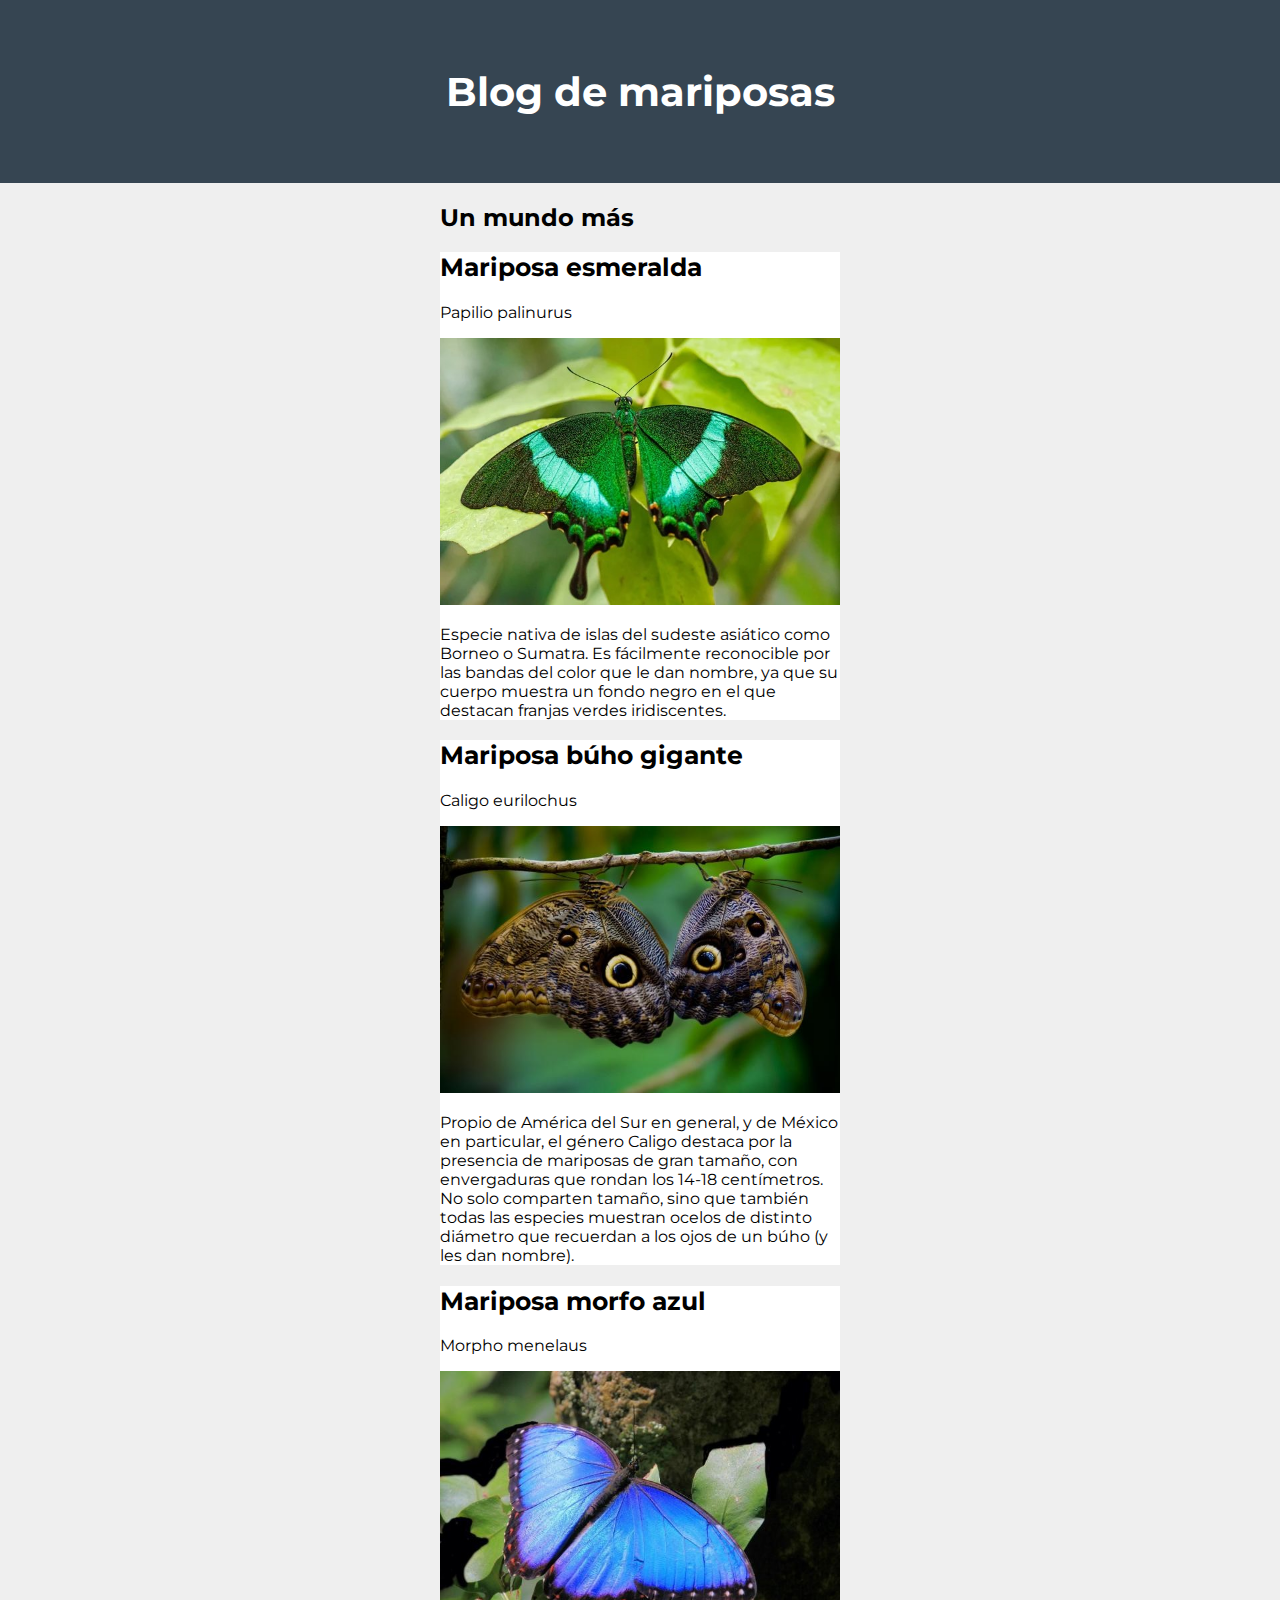
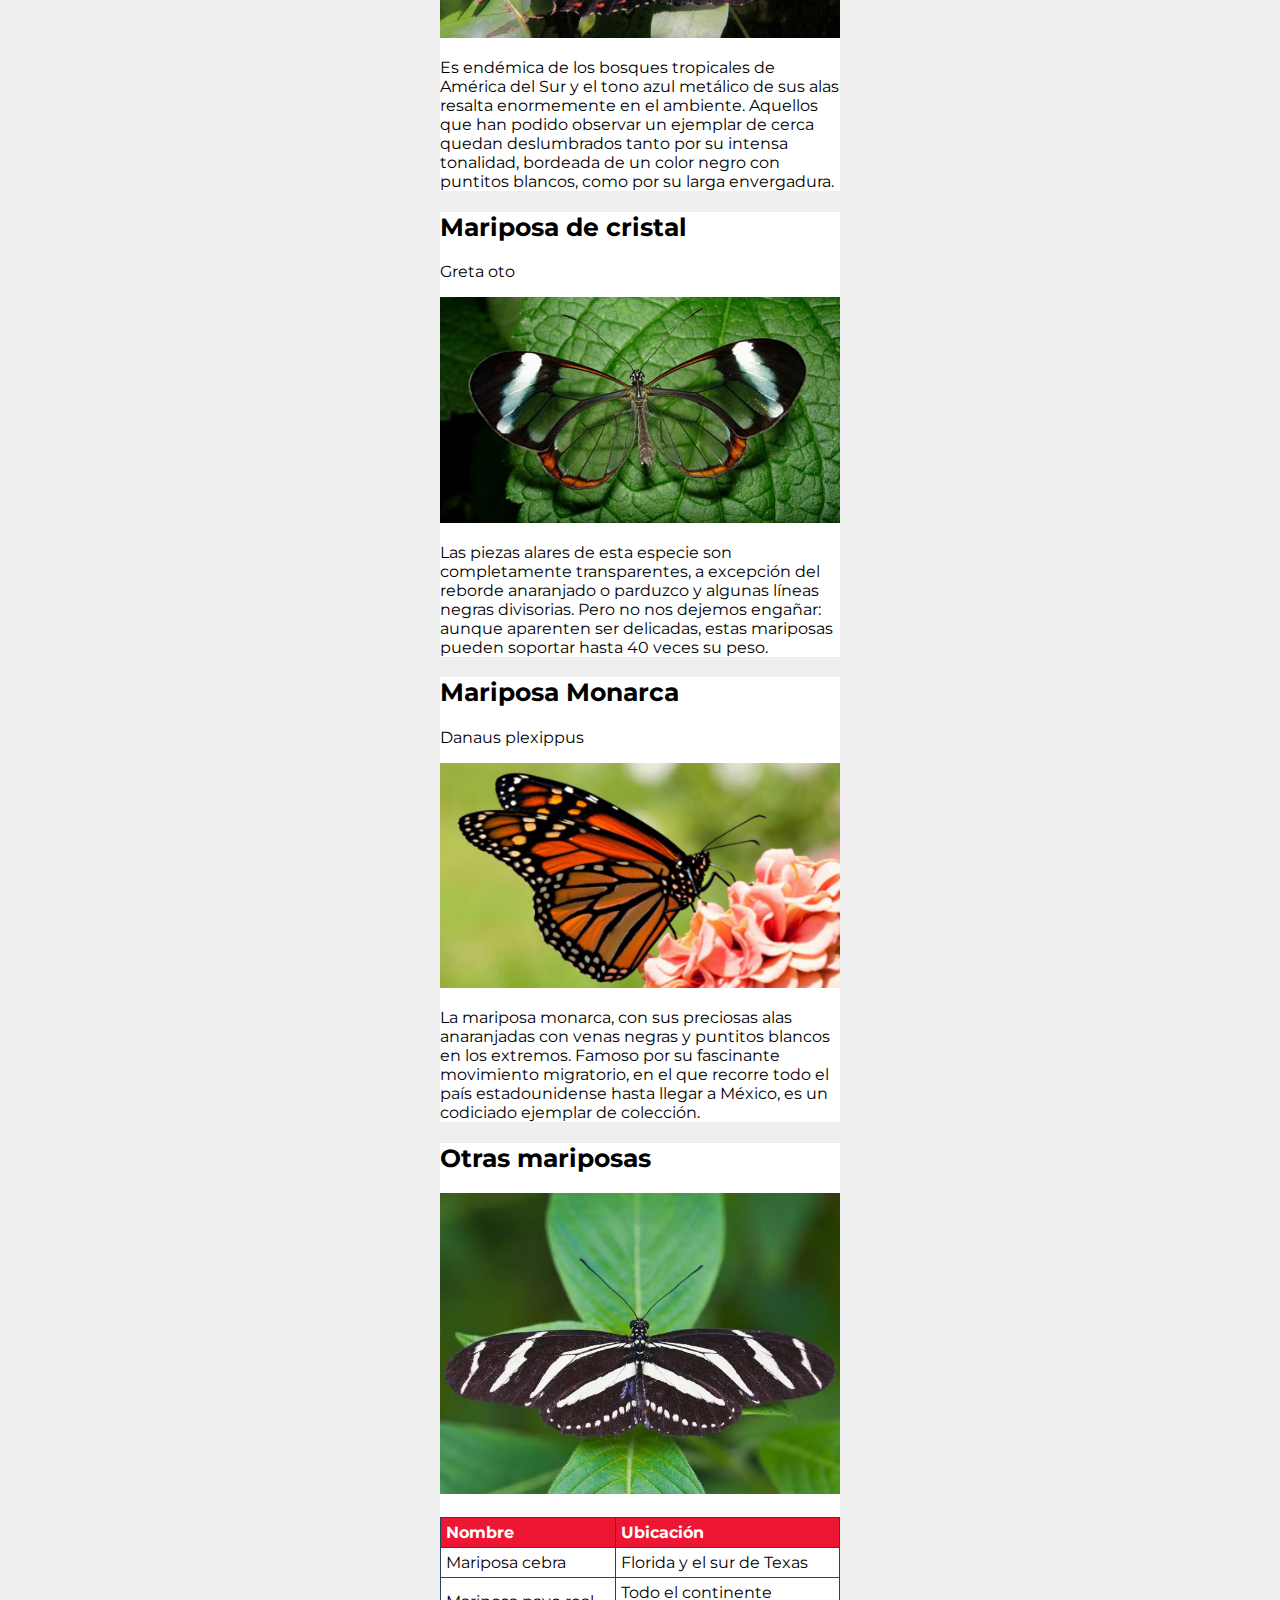
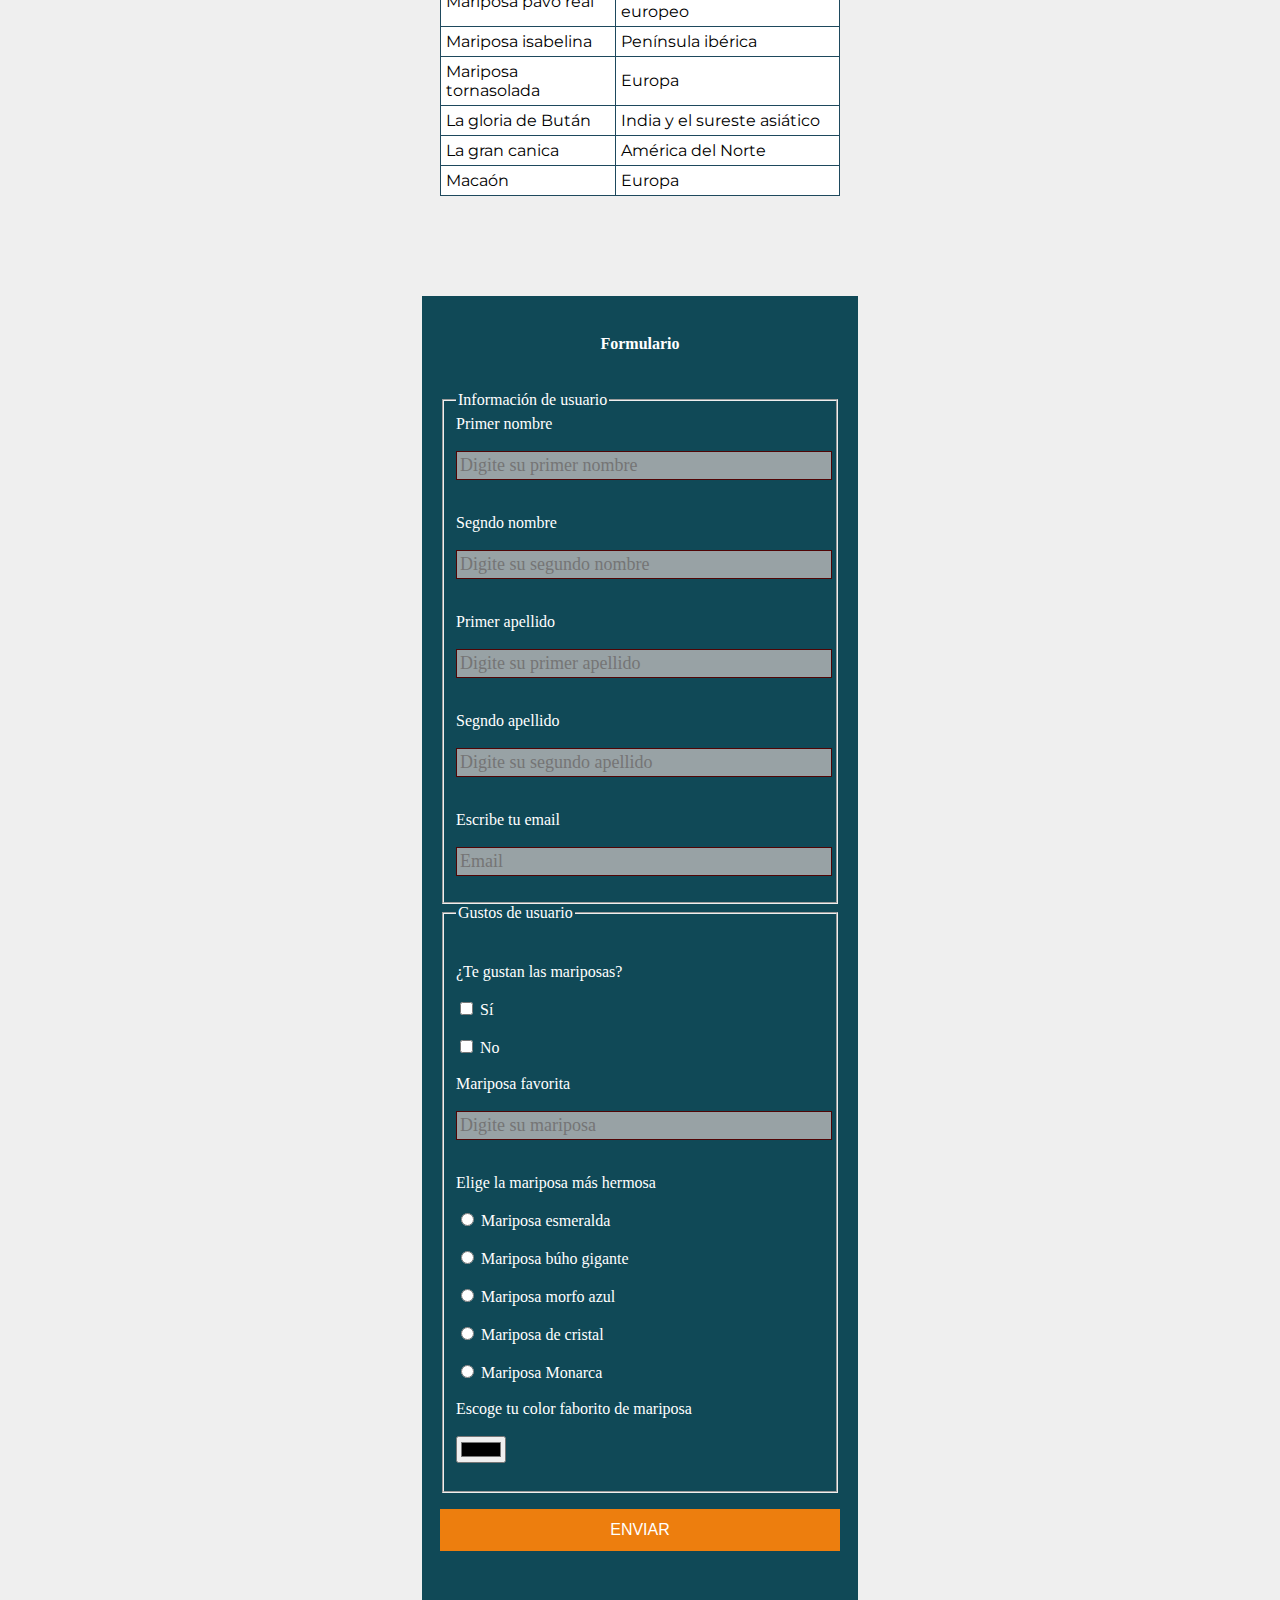
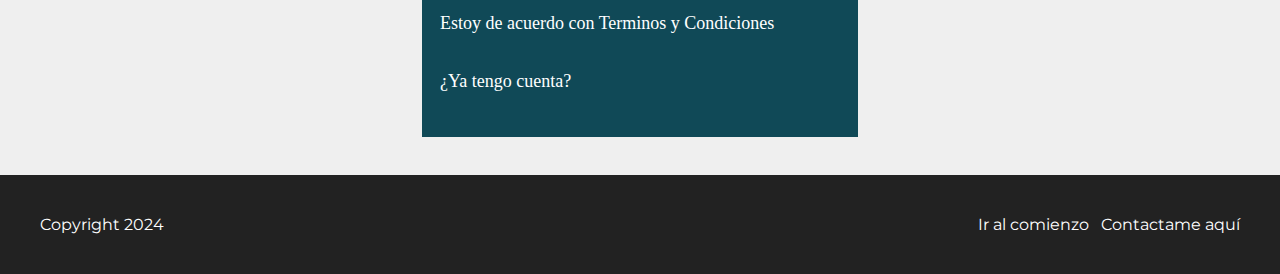
<file: PAGINA/index.html>
<!DOCTYPE html><html lang="es"><head> <meta charset="UTF-8"> <title>Blog de Mariposa</title> <link rel="preconnect" href="https://fonts.googleapis.com"> <link rel="preconnect" href="https://fonts.gstatic.com" crossorigin> <link href="https://fonts.googleapis.com/css2?family=Montserrat:ital,wght@0,100..900;1,100..900&display=swap" rel="stylesheet"> <link rel="stylesheet" href="stylem.css"></head><body><header id="titulo"> <h1>Blog de mariposas</h1></header> <!--No se puede colocar dentro de otra y tampoco dentro de una de footer --><section class="container"> <h2>Un mundo más</h2> <article class="post"> <h2>Mariposa esmeralda</h2> <p>Papilio palinurus</p> <img class="imagen" src="img/esmeralda.jpg" alt="Esmeralda"/> <p>Especie nativa de islas del sudeste asiático como Borneo o Sumatra. Es fácilmente reconocible por las bandas del color que le dan nombre, ya que su cuerpo muestra un fondo negro en el que destacan franjas verdes iridiscentes. </p> </article> <!--Para definir contenido independiente(post de blog)--><article class="post"> <!--Con class puedo asignar un atributo a mas de un elemento, pueden ser selecionados por slectores--> <h2>Mariposa búho gigante</h2> <p>Caligo eurilochus</p><img class="imagen" src="img/buo.jpg" alt="Búho"/><p>Propio de América del Sur en general, y de México en particular, el género Caligo destaca por la presencia de mariposas de gran tamaño, con envergaduras que rondan los 14-18 centímetros. No solo comparten tamaño, sino que también todas las especies muestran ocelos de distinto diámetro que recuerdan a los ojos de un búho (y les dan nombre).</p> </article><article class="post"> <h2>Mariposa morfo azul</h2> <p>Morpho menelaus</p><img class="imagen" src="img/morfoazul.jpg" alt="MorfoAzul"/><p>Es endémica de los bosques tropicales de América del Sur y el tono azul metálico de sus alas resalta enormemente en el ambiente. Aquellos que han podido observar un ejemplar de cerca quedan deslumbrados tanto por su intensa tonalidad, bordeada de un color negro con puntitos blancos, como por su larga envergadura.</p> </article><article class="post"> <h2>Mariposa de cristal</h2> <p>Greta oto</p><img class="imagen" src="img/cristal.jpg" alt="Cristal"/><p>Las piezas alares de esta especie son completamente transparentes, a excepción del reborde anaranjado o parduzco y algunas líneas negras divisorias. Pero no nos dejemos engañar: aunque aparenten ser delicadas, estas mariposas pueden soportar hasta 40 veces su peso.</p> </article><article class="post"> <h2>Mariposa Monarca</h2> <p>Danaus plexippus</p><img class="imagen" src="img/monarc.jpg" alt="Monarca"/><p>La mariposa monarca, con sus preciosas alas anaranjadas con venas negras y puntitos blancos en los extremos. Famoso por su fascinante movimiento migratorio, en el que recorre todo el país estadounidense hasta llegar a México, es un codiciado ejemplar de colección.</p> </article><article class="post"> <h2>Otras mariposas</h2><img class="imagen" src="img/sebra.jpg" alt="Cebra"/>&nbsp;<table> <tr> <th>Nombre</th> <th>Ubicación</th> </tr> <tr> <td>Mariposa cebra</td> <td>Florida y el sur de Texas</td> </tr> <tr> <td>Mariposa pavo real</td> <td>Todo el continente europeo</td> </tr> <tr> <td>Mariposa isabelina</td> <td>Península ibérica</td> </tr> <tr> <td>Mariposa tornasolada</td> <td>Europa</td> </tr> <tr> <td>La gloria de Bután</td> <td>India y el sureste asiático</td> </tr> <tr> <td>La gran canica</td> <td>América del Norte</td> </tr> <tr> <td>Macaón</td> <td>Europa</td> </tr></table></article></section> <!--Sirve para definir seciones de nuestra aplicacion (color etiquetas que queramos)--><form action="serpiente.html" method="post"> <section class="from-register"> <h4>Formulario</h4> <br> <fieldset> <legend>Información de usuario</legend> Primer nombre <br><br> <input class="controls" type="text" name="primer_nombre" id ="primer_nombre" placeholder="Digite su primer nombre"/> <br><br> Segndo nombre <br><br> <input class="controls" type="text" name="segundo_nombre" id ="segundo_nombre" placeholder="Digite su segundo nombre"/> <br><br> Primer apellido <br><br> <input class="controls" type="text" name="primer_apellido" id ="primer_apellido" placeholder="Digite su primer apellido"/> <br><br> Segndo apellido <br><br> <input class="controls" type="text" name="segundo_apellido" id ="segundo_apellido" placeholder="Digite su segundo apellido"/> <br><br> Escribe tu email <br><br> <input class="controls" type="email" name="email" id="email" placeholder="Email" required/> <!--<label for="email">Email</label>--> </fieldset> <fieldset> <legend>Gustos de usuario</legend> <br><br> ¿Te gustan las mariposas? <br><br> <input type="checkbox" name="msi" id="msi" value="msi"/> <label for="msi">Sí</label> <br><br> <input type="checkbox" name="mno" id="mno" value="mno"/> <label for="mno">No</label> <br><br> Mariposa favorita <br><br> <input class="controls" type="text" name="m_favorita" id ="m_favorita" placeholder="Digite su mariposa"/> <br><br> Elige la mariposa más hermosa <br><br> <input type="radio" name="belleza" id="esmeralda"/> <label for="esmeralda">Mariposa esmeralda</label> <br><br> <input type="radio" name="belleza" id="buho"/> <label for="buho">Mariposa búho gigante</label> <br><br> <input type="radio" name="belleza" id="azul"/> <label for="azul">Mariposa morfo azul</label> <br><br> <input type="radio" name="belleza" id="cristal"/> <label for="cristal">Mariposa de cristal</label> <br><br> <input type="radio" name="belleza" id="monarca"/> <label for="monarca">Mariposa Monarca</label> <br><br> Escoge tu color faborito de mariposa <br><br> <input type="color" name="color" id="color"/> <label for="color"></label> <br><br> </fieldset> <input class="botons" type="submit" value="ENVIAR"> <br><br> <p>Estoy de acuerdo con <a href="#">Terminos y Condiciones</a></p> <p><a href="#">¿Ya tengo cuenta?</a></p> </section> </form> <br><br><footer> <section> <a href="#titulo">Ir al comienzo</a><!--para idicar atributos de id o enviar a x etiqueta como hipervinculo--> &nbsp; <!--Espacio--> <a href="mailto:jgordillo@gamil.com">Contactame aquí</a></section> <p>Copyright 2024</p></footer> <!--Pie de pagina de nuestra pagina web--></body></html>
</file>
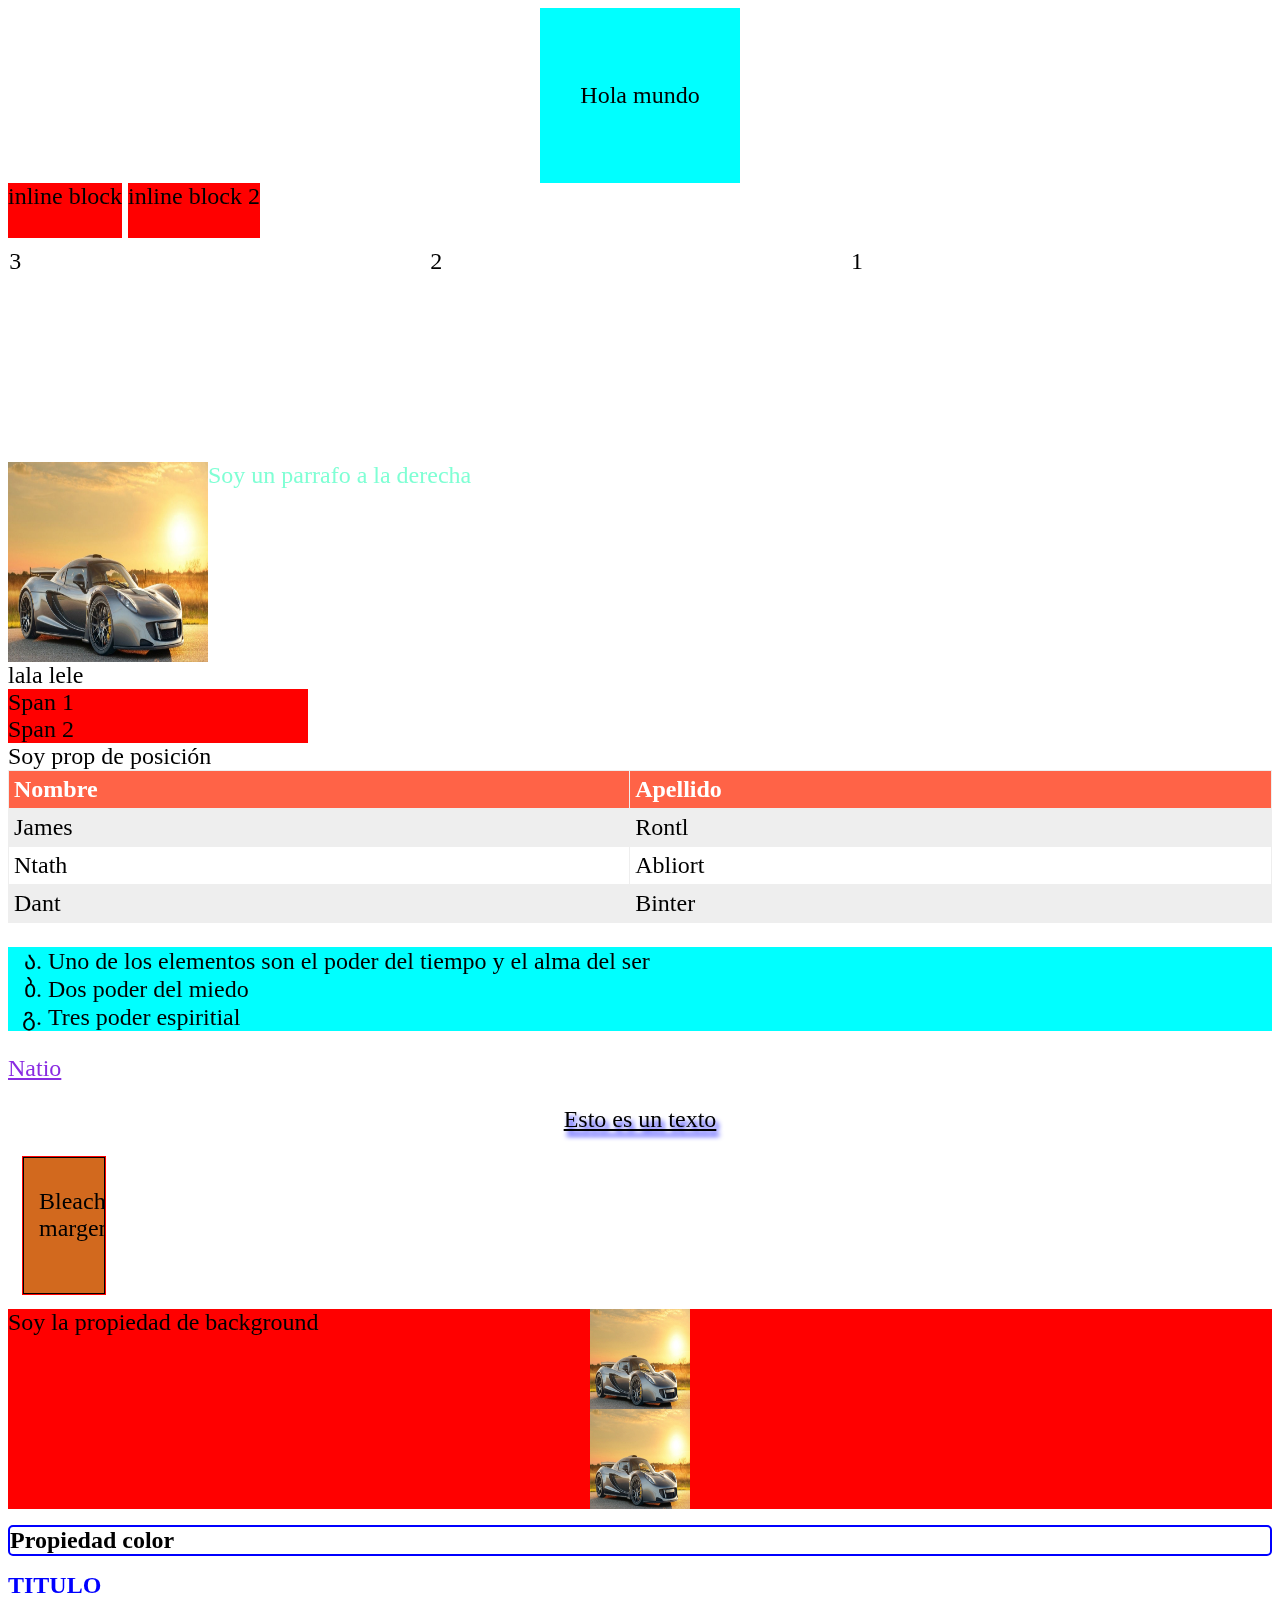
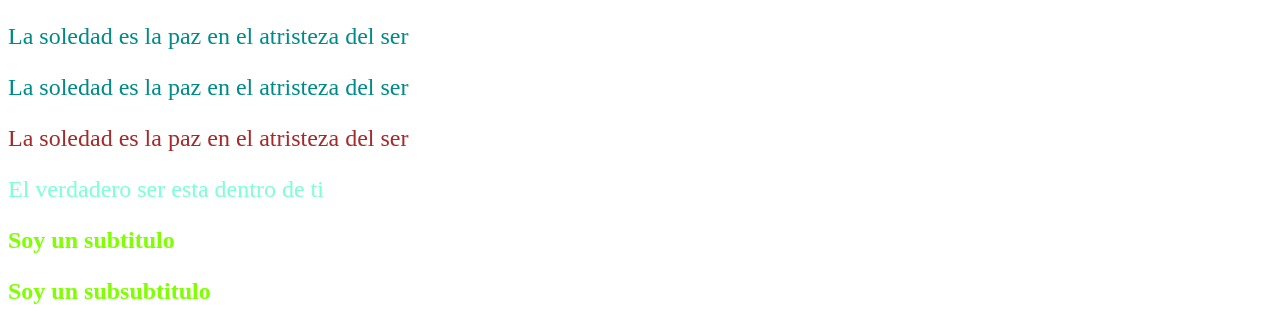
<file: Mariposa/css/index.html>
<!DOCTYPE html>
<html>
<head>
    <title>Document</title>
    <link rel="stylesheet" href="style.css"/>
    <link rel="preconnect" href="https://fonts.googleapis.com">
    <link rel="preconnect" href="https://fonts.gstatic.com" crossorigin>
    <link href="https://fonts.googleapis.com/css2?family=Roboto:ital,wght@0,100;0,300;0,400;0,500;0,700;0,900;1,100;1,300;1,400;1,500;1,700;1,900&display=swap" rel="stylesheet">

</head>
<body>
    <section class="center">
    <p>Hola mundo</p>
    </section>
    <div class="inline-block">inline block</div>
    <div class="inline-block">inline block 2</div>
    <div class="container">
        <article class="column right">1</article>
        <article class="column right">2</article>
        <article class="column right">3</article>
    </div>
    <div class="container">
        <img src="Gt.jpg" class="left"/>
        <p>Soy un parrafo a la derecha</p>
    </div>
    <div class="inline">lala</div>
    <div class="inline">lele</div>
    <span>Span 1</span>
    <span>Span 2</span>
    <article id="position">Soy prop de posición</article>
    <table>
        <tr>
            <th>Nombre</th>
            <th>Apellido</th>
        </tr>
        <tr>
            <td>James</td>
            <td>Rontl</td>
        </tr>
        <tr>
            <td>Ntath</td>
            <td>Abliort</td>
        </tr>
        <tr>
            <td>Dant</td>
            <td>Binter</td>
        </tr>
    </table>
    <ul>
        <li>Uno de los elementos son el poder del tiempo y el alma del ser</li>
        <li>Dos poder del miedo</li>
        <li>Tres poder espiritial</li>
    </ul>
    <a href="https://www.nationalgeographicla.com/">Natio</a>
    <p class="text">Esto es un texto</p>
    <div class="margen">
        Bleach margen
    </div>
    <article id="fondo">
        Soy la propiedad de background
    </article>
    <h1 class="color">Propiedad color</h1>
    <h1 id="titulo">TITULO</h1>
    <P class="texto">La soledad es la paz en el atristeza del ser</P>
    <P class="texto especial">La soledad es la paz en el atristeza del ser</P>
    <P class="especial">La soledad es la paz en el atristeza del ser</P>
    <div>
        <p>El verdadero ser esta dentro de ti</p>
        <h2>Soy un subtitulo</h2>
        <h3>Soy un subsubtitulo</h3>
    </div>
</body>
</html>
</file>
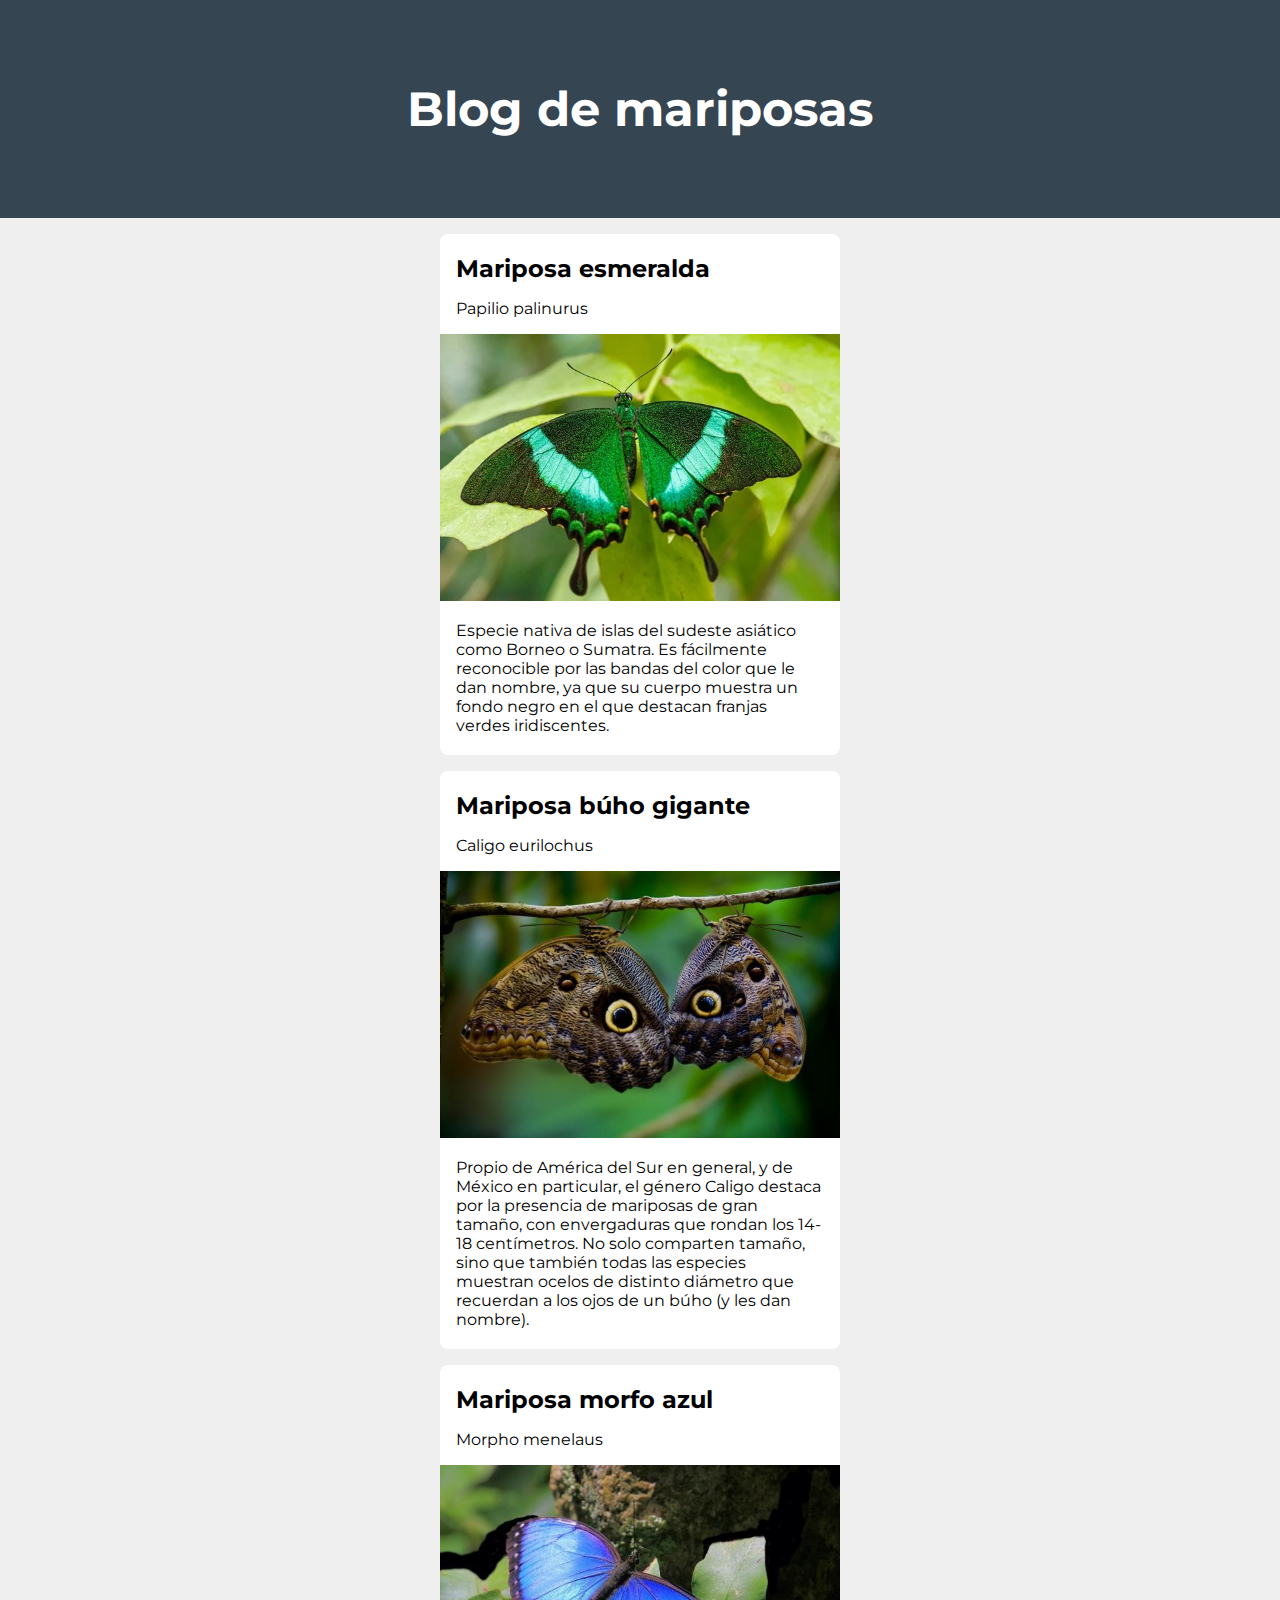
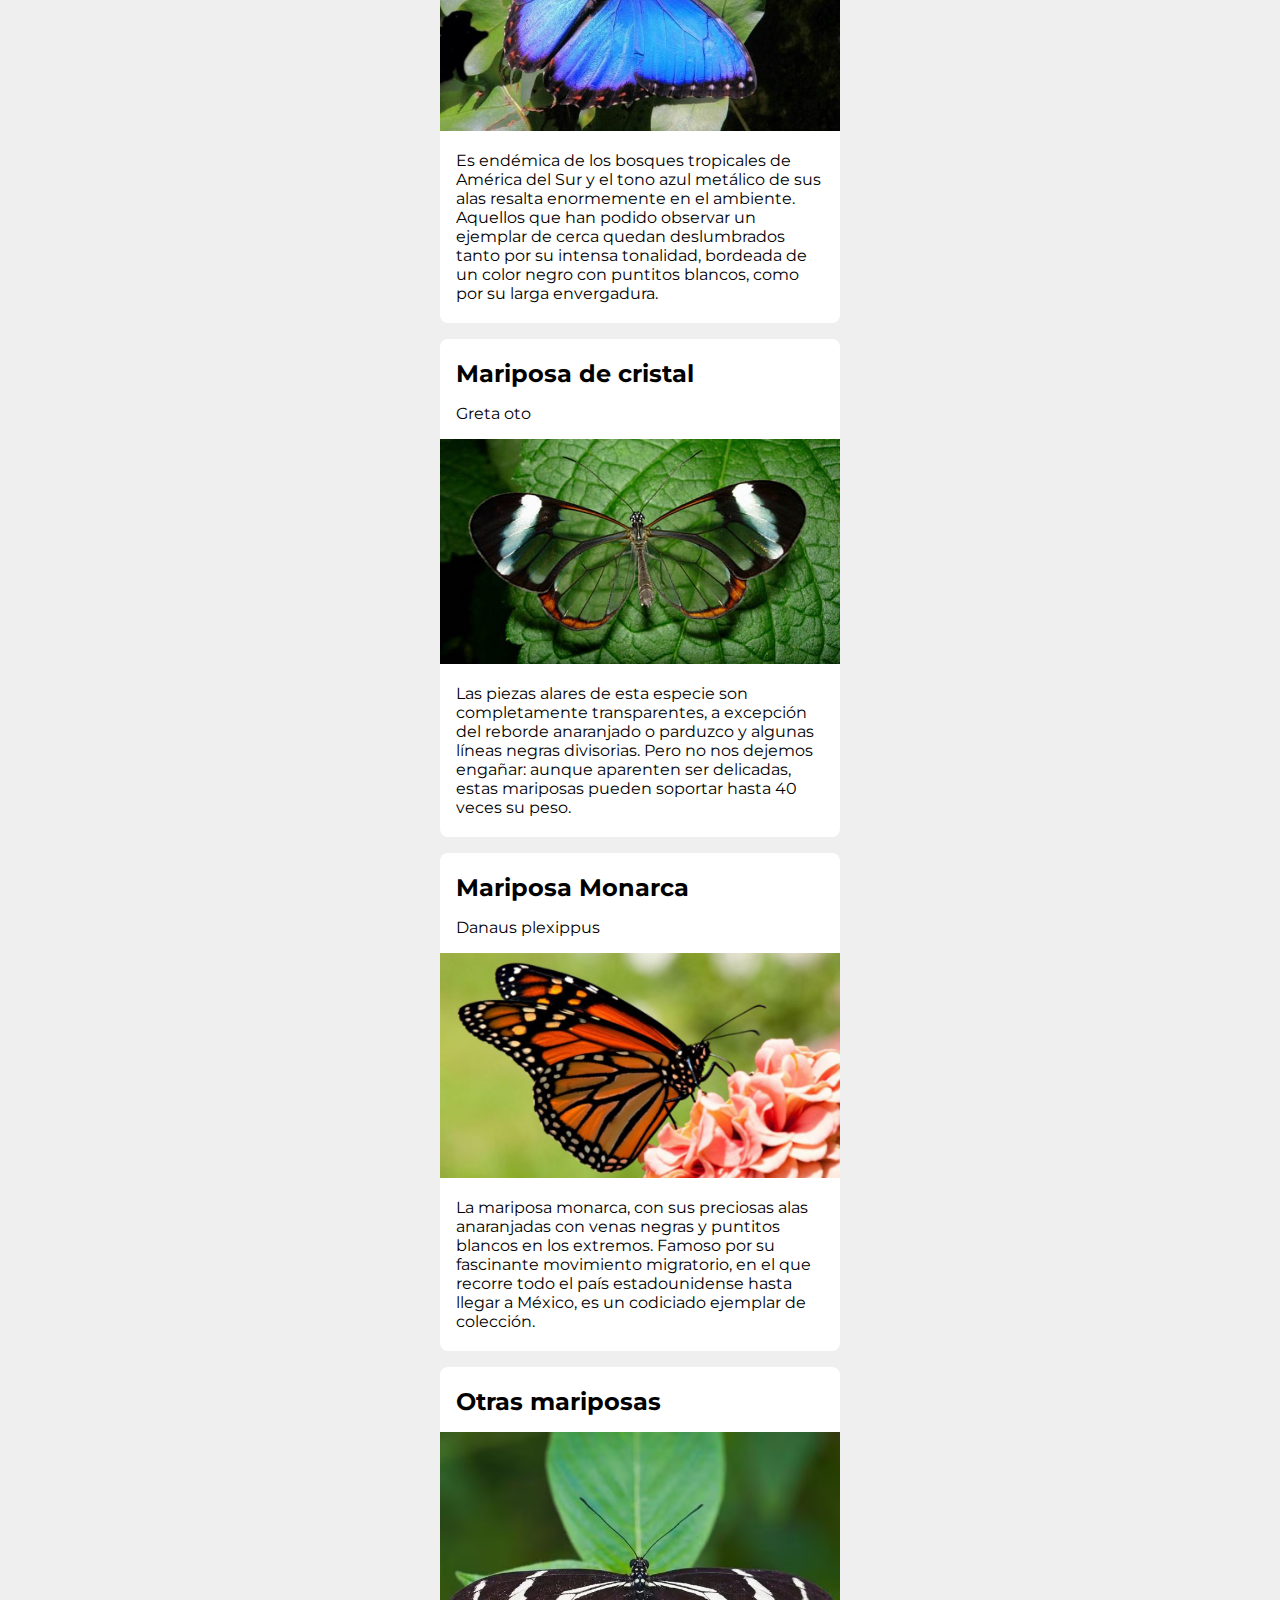
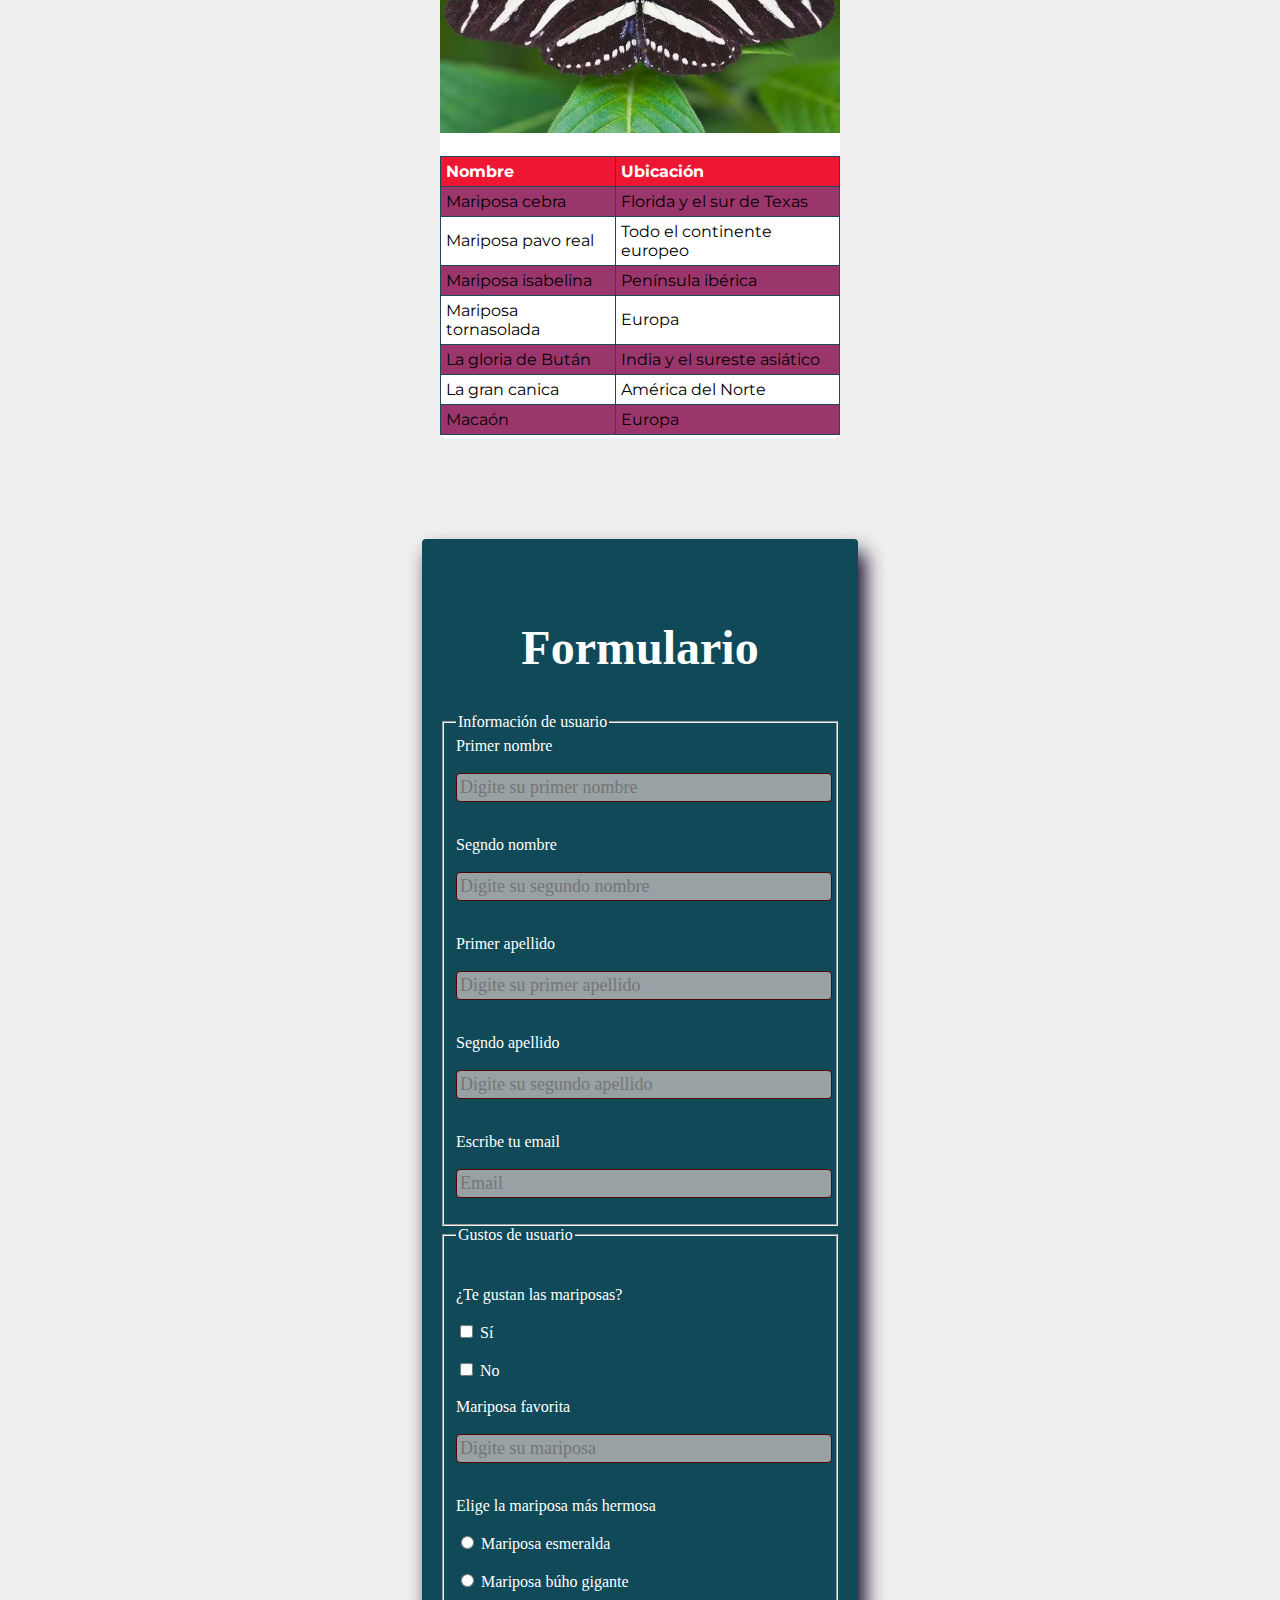
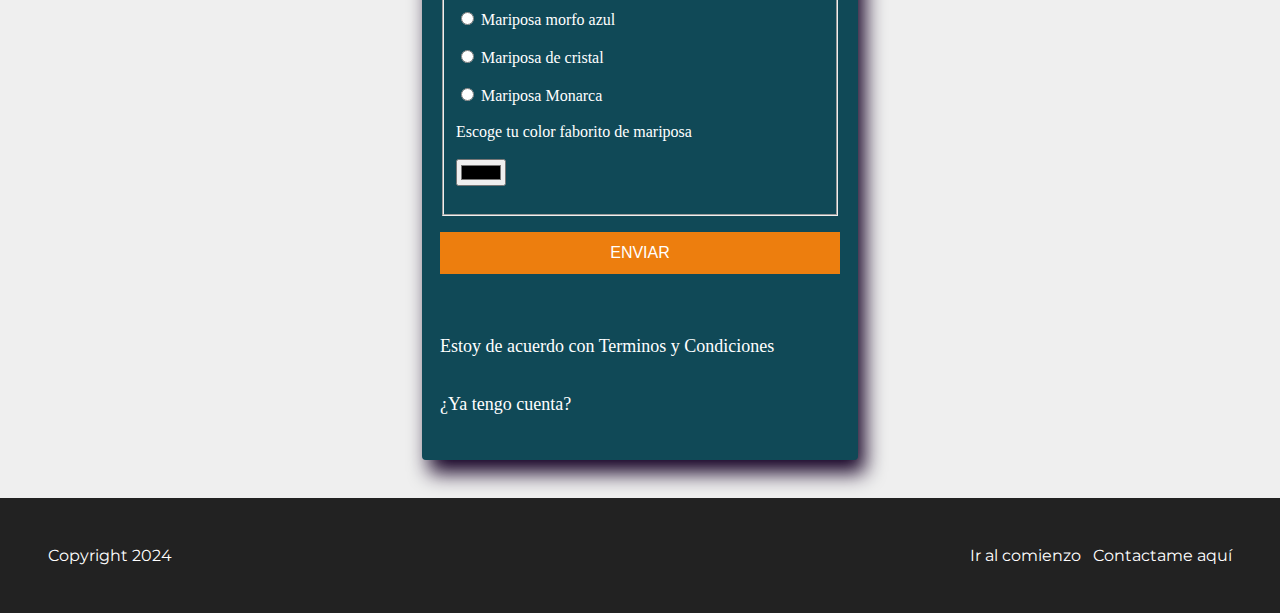
<file: Mariposa/PAGINA/index.html>
<!DOCTYPE html>
<html>
<head>
    <meta charset="UTF-8">
    <title>Blog de Mariposa</title>
    <link rel="preconnect" href="https://fonts.googleapis.com">
    <link rel="preconnect" href="https://fonts.gstatic.com" crossorigin>
    <link href="https://fonts.googleapis.com/css2?family=Montserrat:ital,wght@0,100..900;1,100..900&display=swap" rel="stylesheet">
    <link rel="stylesheet" href="stylem.css">
</head>
<body>
<header id="titulo">
    <h1>Blog de mariposas</h1>
</header> <!--No se puede colocar dentro de otra y tampoco dentro de una de footer -->

<section class="container">
    <article class="post">
        <h2>Mariposa esmeralda</h2>
        <p>Papilio palinurus</p>
    <img class="imagen" src="img/esmeralda.jpg"/>
    <p>Especie nativa de islas del sudeste asiático como Borneo o Sumatra. 
        Es fácilmente reconocible por las bandas del color que le dan nombre, 
        ya que su cuerpo muestra un fondo negro en el que destacan franjas 
        verdes iridiscentes.
    </p>    
</article> <!--Para definir contenido independiente(post de blog)-->
<article class="post"> <!--Con class puedo asignar un atributo a mas de un elemento, pueden ser selecionados por slectores-->
    <h2>Mariposa búho gigante</h2>
    <p>Caligo eurilochus</p>
<img class="imagen" src="img/buo.jpg" />
<p>Propio de América del Sur en general, y de México en particular, el género 
    Caligo destaca por la presencia de mariposas de gran tamaño, con envergaduras 
    que rondan los 14-18 centímetros. No solo comparten tamaño, sino que también 
    todas las especies muestran ocelos de distinto diámetro que recuerdan a los ojos 
    de un búho (y les dan nombre).
</p>    
</article>
<article class="post">
    <h2>Mariposa morfo azul</h2>
    <p>Morpho menelaus</p>
<img class="imagen" src="img/morfoazul.jpg"/>
<p>Es endémica de los bosques tropicales de América del Sur y el tono azul metálico 
    de sus alas resalta enormemente en el ambiente. Aquellos que han podido observar 
    un ejemplar de cerca quedan deslumbrados tanto por su intensa tonalidad, bordeada 
    de un color negro con puntitos blancos, como por su larga envergadura.
</p>    
</article>
<article class="post">
    <h2>Mariposa de cristal</h2>
    <p>Greta oto</p>
<img  class="imagen" src="img/cristal.jpg" />
<p>Las piezas alares de esta especie son completamente transparentes, a excepción 
    del reborde anaranjado o parduzco y algunas líneas negras divisorias. Pero no 
    nos dejemos engañar: aunque aparenten ser delicadas, estas mariposas pueden 
    soportar hasta 40 veces su peso.
</p>    
</article>
<article class="post">
    <h2>Mariposa Monarca</h2>
    <p>Danaus plexippus</p>
<img class="imagen" src="img/monarc.jpg"/>
<p>La mariposa monarca, con sus preciosas alas anaranjadas con venas negras y 
    puntitos blancos en los extremos. Famoso por su fascinante movimiento migratorio, 
    en el que recorre todo el país estadounidense hasta llegar a México, es un codiciado 
    ejemplar de colección.
</p>    
</article>
</article>
<article class="post">
    <h2>Otras mariposas</h2>
<img class="imagen" src="img/sebra.jpg"/>
&nbsp
<table>
    <tr>
        <th>Nombre</th>
        <th>Ubicación</th>
    </tr>
    <tr>
        <td>Mariposa cebra</td>
        <td>Florida y el sur de Texas</td>
    </tr>
    <tr>
        <td>Mariposa pavo real</td>
        <td>Todo el continente europeo</td>
    </tr>
    <tr>
        <td>Mariposa isabelina</td>
        <td>Península ibérica</td>
    </tr>
    <tr>
        <td>Mariposa tornasolada</td>
        <td>Europa</td>
    </tr>
    <tr>
        <td>La gloria de Bután</td>
        <td>India y el sureste asiático</td>
    </tr>
    <tr>
        <td>La gran canica</td>
        <td>América del Norte</td>
    </tr>
    <tr>
        <td>Macaón</td>
        <td>Europa</td>
    </tr>
</table>
</article>
</section> <!--Sirve para definir seciones de nuestra aplicacion (color etiquetas que queramos)-->

<form action="serpiente.html" method="post">
    <section class="from-register">
      <h4>Formulario</h4>
      <br>
      <fieldset>
     <legend>Información de usuario</legend>
      Primer nombre
      <br><br>
      <input class="controls" type="text" name="primer_nombre" id ="primer_nombre" placeholder="Digite su primer nombre"/>
      <br><br>
      Segndo nombre
      <br><br>
      <input class="controls" type="text" name="segundo_nombre" id ="segundo_nombre" placeholder="Digite su segundo nombre"/>
      <br><br>
      Primer apellido
      <br><br>
      <input class="controls" type="text" name="primer_apellido" id ="primer_apellido" placeholder="Digite su primer apellido"/>
      <br><br>
      Segndo apellido
      <br><br>
      <input class="controls" type="text" name="segundo_apellido" id ="segundo_apellido" placeholder="Digite su segundo apellido"/>
      <br><br>
      Escribe tu email
      <br><br>
        <input class="controls" type="email" name="email" id="email" placeholder="Email"required/>
        <!--<label for="email">Email</label>-->
    </fieldset>
    <fieldset>
        <legend>Gustos de usuario</legend>
      <br><br>
      ¿Te gustan las mariposas?
      <br><br>
      <input type="checkbox" name="msi" id="msi" value="msi"/>
      <label for="msi">Sí</label>
      <br><br>
      <input type="checkbox" name="mno" id="mno" value="mno"/>
      <label for="mno">No</label>
      <br><br>
      Mariposa favorita
      <br><br>
      <input class="controls" type="text" name="m_favorita" id ="m_favorita" placeholder="Digite su mariposa"/>
      <br><br>
      Elige la mariposa más hermosa
      <br><br>
      <input type="radio" name="belleza" id="esmeralda"/>
      <label for="esmeralda">Mariposa esmeralda</label>
      <br><br>
      <input type="radio" name="belleza" id="buho"/>
      <label for="buho">Mariposa búho gigante</label>
      <br><br>
      <input type="radio" name="belleza" id="azul"/>
      <label for="azul">Mariposa morfo azul</label>
      <br><br>
      <input type="radio" name="belleza" id="cristal"/>
      <label for="cristal">Mariposa de cristal</label>
      <br><br>
      <input type="radio" name="belleza" id="monarca"/>
      <label for="monarca">Mariposa Monarca</label>
      <br><br>
      Escoge tu color faborito de mariposa
      <br><br>
      <input type="color" name="color" id="color"/>
      <label for="color"></label>
      <br><br>
    </fieldset>
      <input class="botons" type="submit" value="ENVIAR">
      <br><br>
      <p>Estoy de acuerdo con <a href="#">Terminos y Condiciones</a></p>
      <p><a href="#">¿Ya tengo cuenta?</a></p>
    </section>
    <br><br>

<footer>
    <section>
    <a href="#titulo">Ir al comienzo</a><!--para idicar atributos de id o enviar a x etiqueta como hipervinculo-->
    &nbsp <!--Espacio-->
    <a href="mailto:jgordillo@gamil.com">Contactame aquí</a>
</section>
    <p>Copyright 2024</p>
</footer> <!--Pie de pagina de nuestra pagina web-->
</body>
</html>
</file>
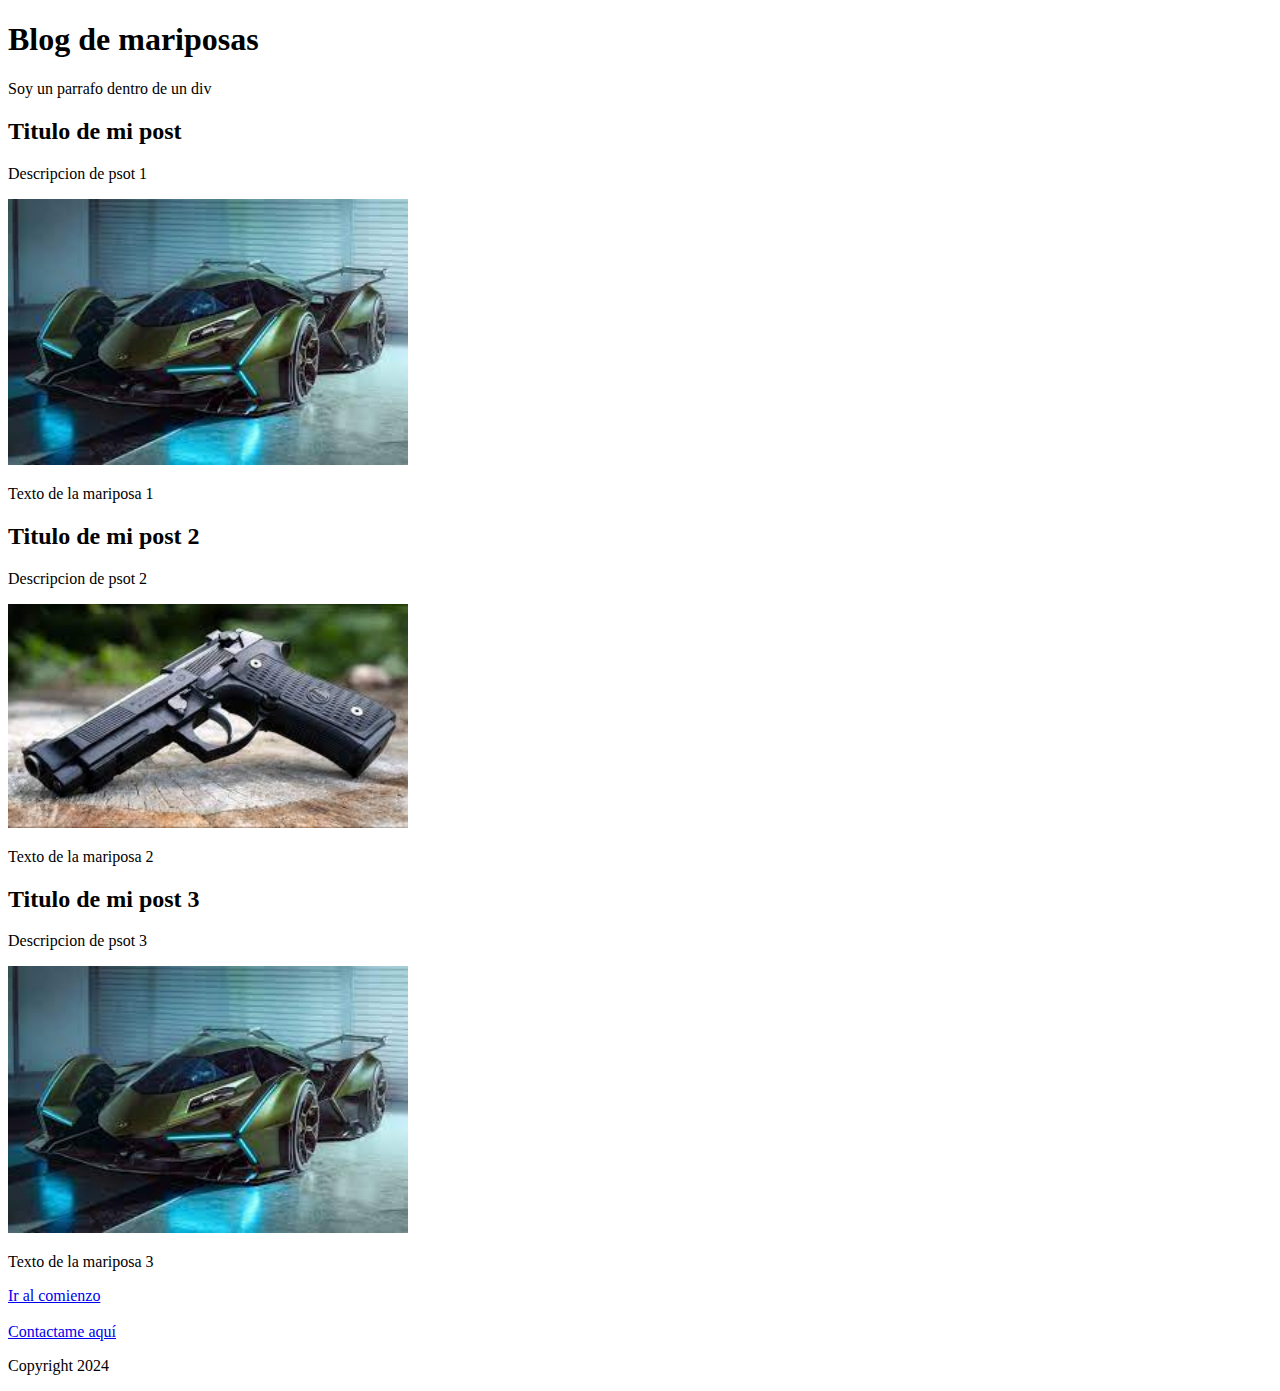
<file: Mariposa/blog.html>
<!DOCTYPE html>
<html>
<head>
    <meta charset="UTF-8">
    <title>Blog de Mariposa</title>
</head>
<body>
<header>
    <h1 id="titulo">Blog de mariposas</h1>
</header> <!--No se puede colocar dentro de otra y tampoco dentro de una de footer -->
<div> 
    <p>Soy un parrafo dentro de un div</p>
</div><!--div es un contenedor y las misma funcionalidad de section-->
<section>
    <article class="post">
        <h2>Titulo de mi post</h2>
        <p>Descripcion de psot 1</p>
    <img src="img/autof.jpg" width="400"/>
    <p>Texto de la mariposa 1</p>    
</article> <!--Para definir contenido independiente(post de blog)-->
<article class="post"> <!--Con class puedo asignar un atributo a mas de un elemento, pueden ser selecionados por slectores-->
    <h2>Titulo de mi post 2</h2>
    <p>Descripcion de psot 2</p>
<img src="img/Berreta.jpg" width="400"/>
<p>Texto de la mariposa 2</p>    
</article>
<article class="post">
    <h2>Titulo de mi post 3</h2>
    <p>Descripcion de psot 3</p>
<img src="img/autof.jpg" width="400"/>
<p>Texto de la mariposa 3</p>    
</article>
</section> <!--Sirve para definir seciones de nuestra aplicacion (color etiquetas que queramos)-->
<footer>
    <a href="#titulo">Ir al comienzo</a><!--para idicar atributos de id o enviar a x etiqueta como hipervinculo-->
    <br><br>
    <a href="mailto:jgordillo@gamil.com">Contactame aquí</a>
    <p>Copyright 2024</p>
</footer> <!--Pie de pagina de nuestra pagina web-->
</body>
</html>
</file>
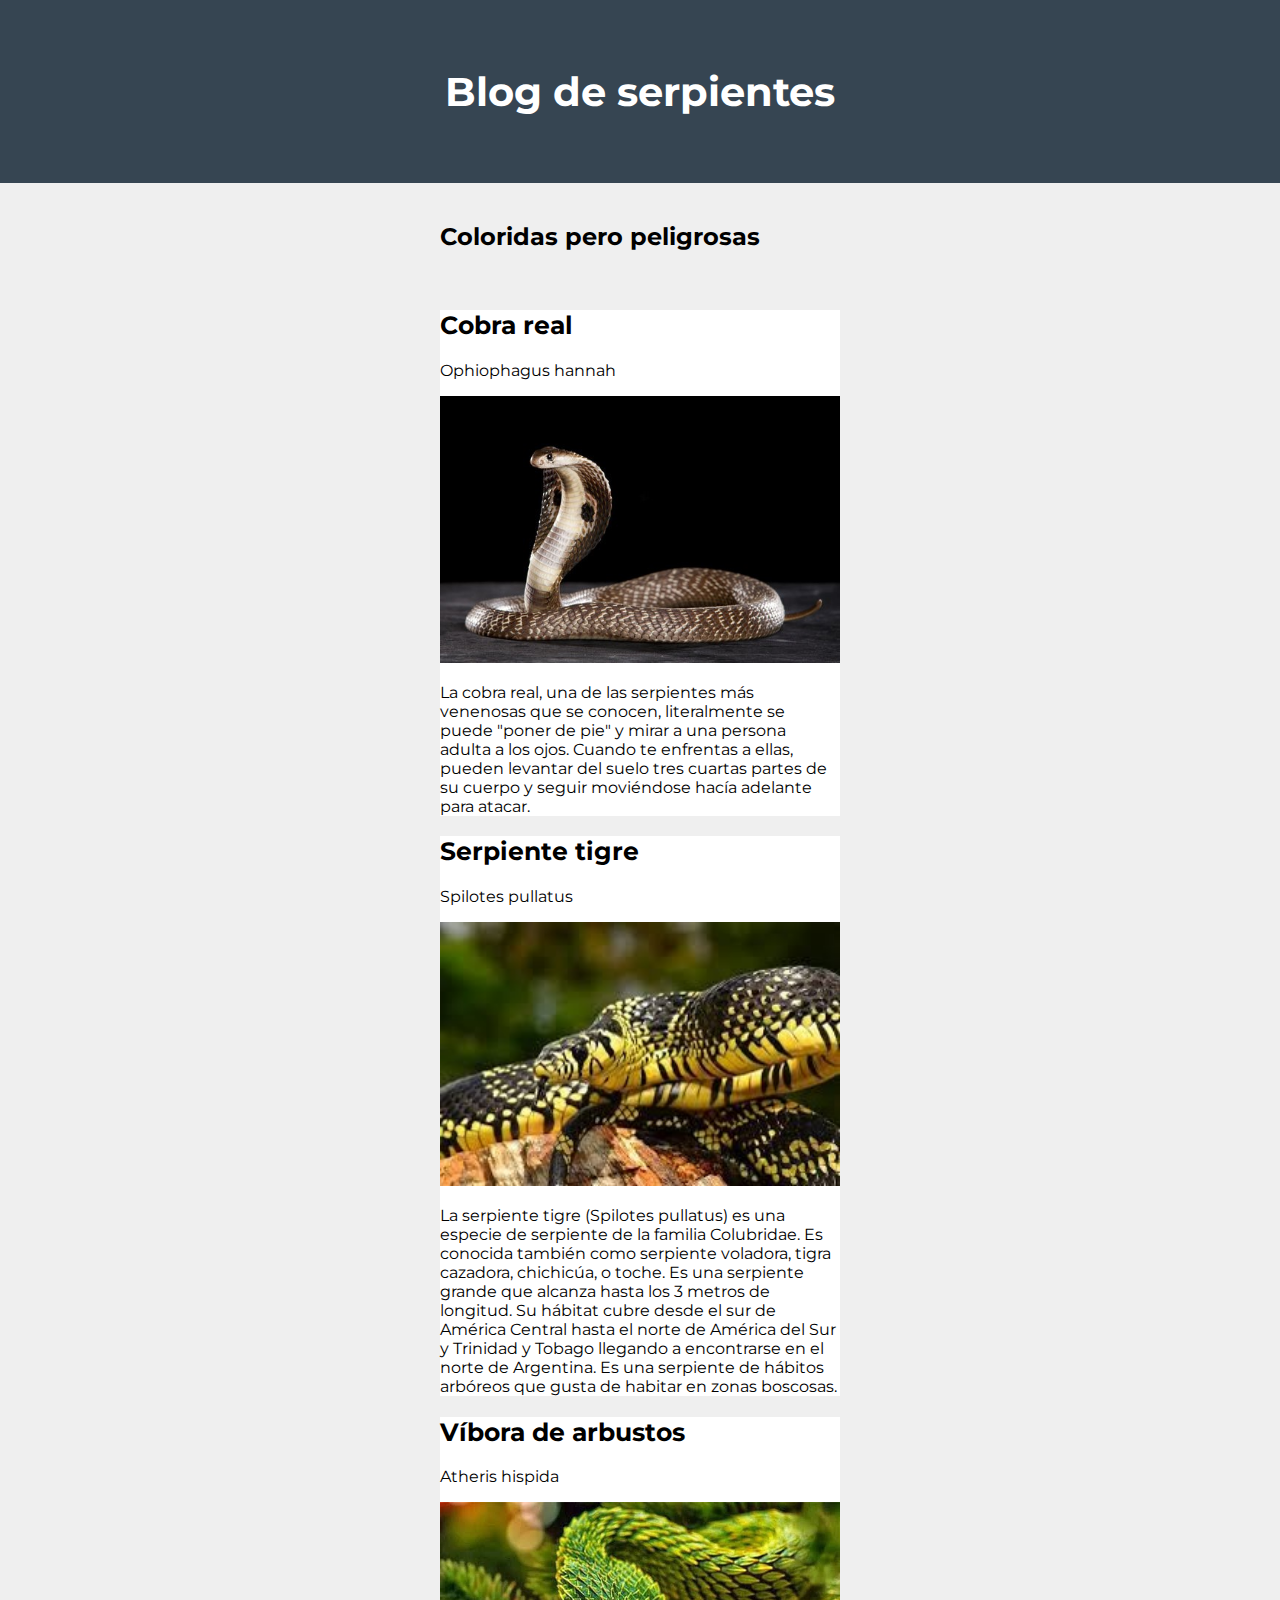
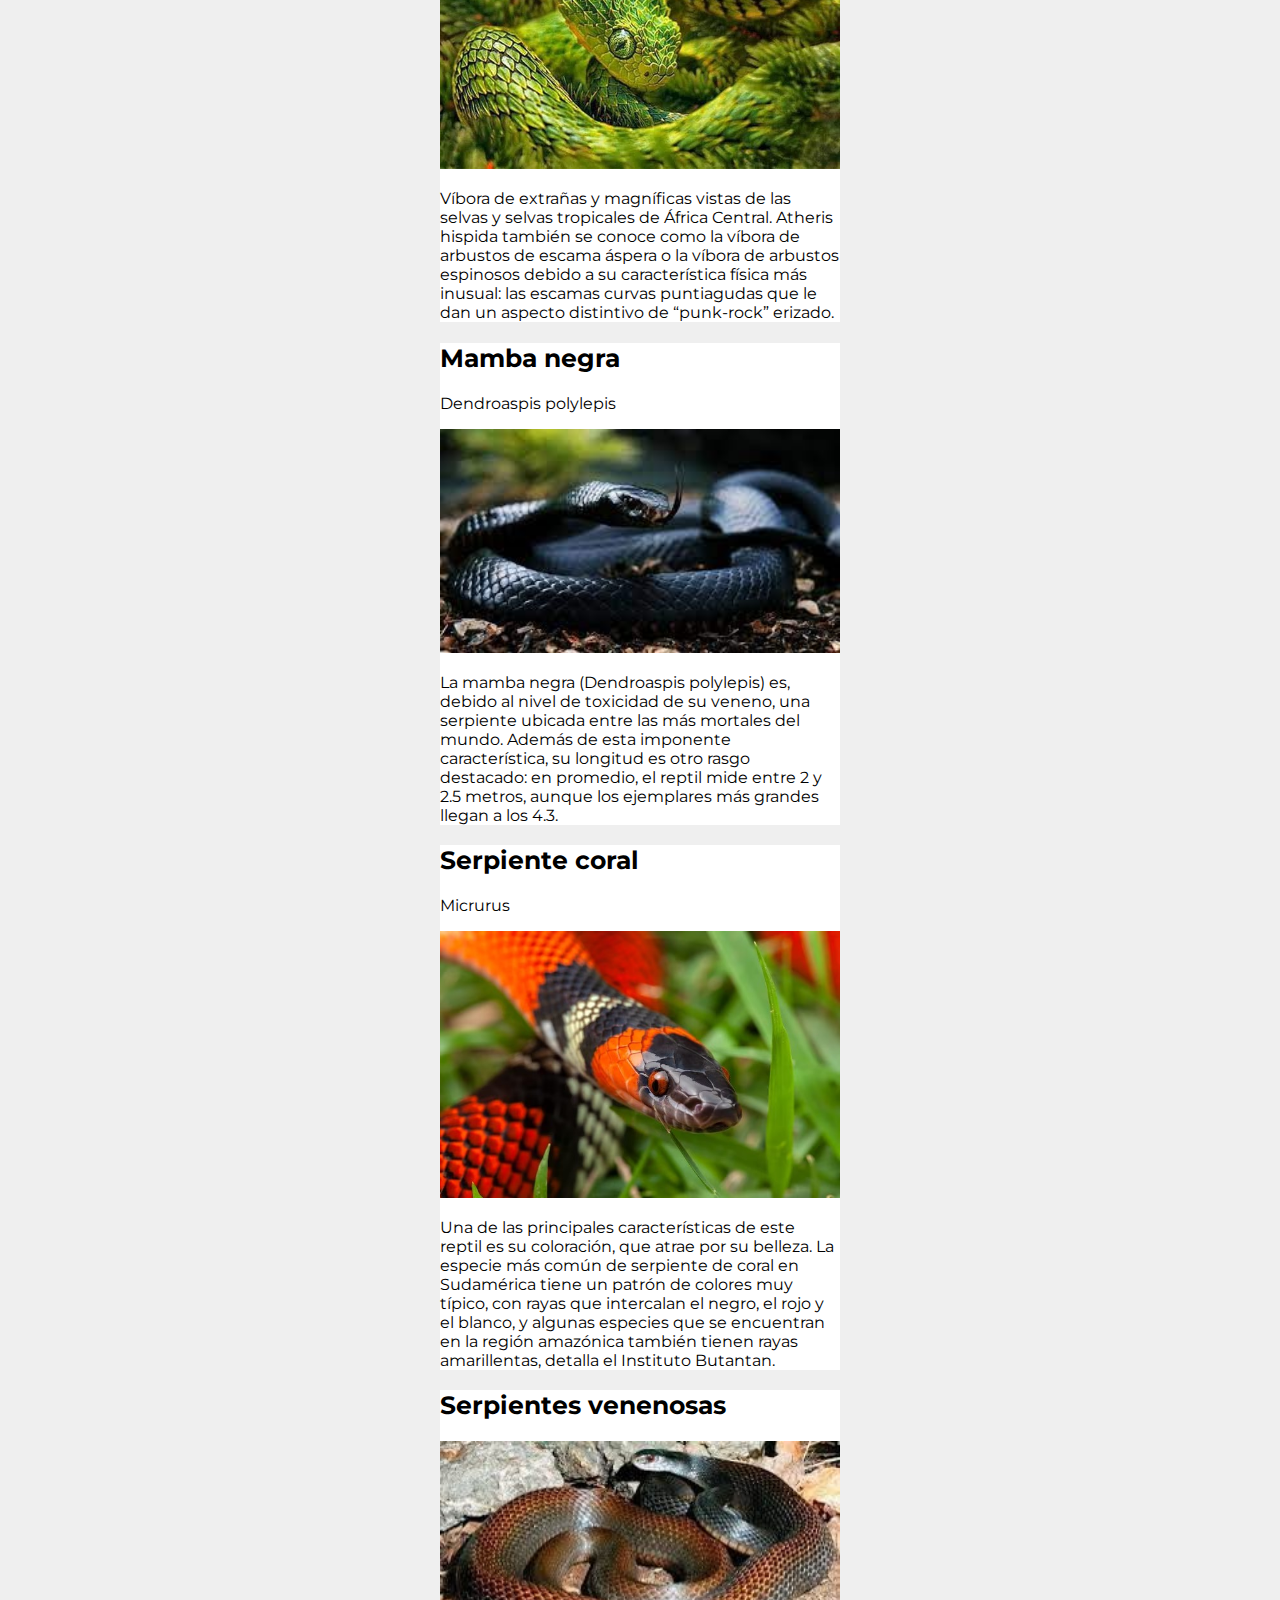
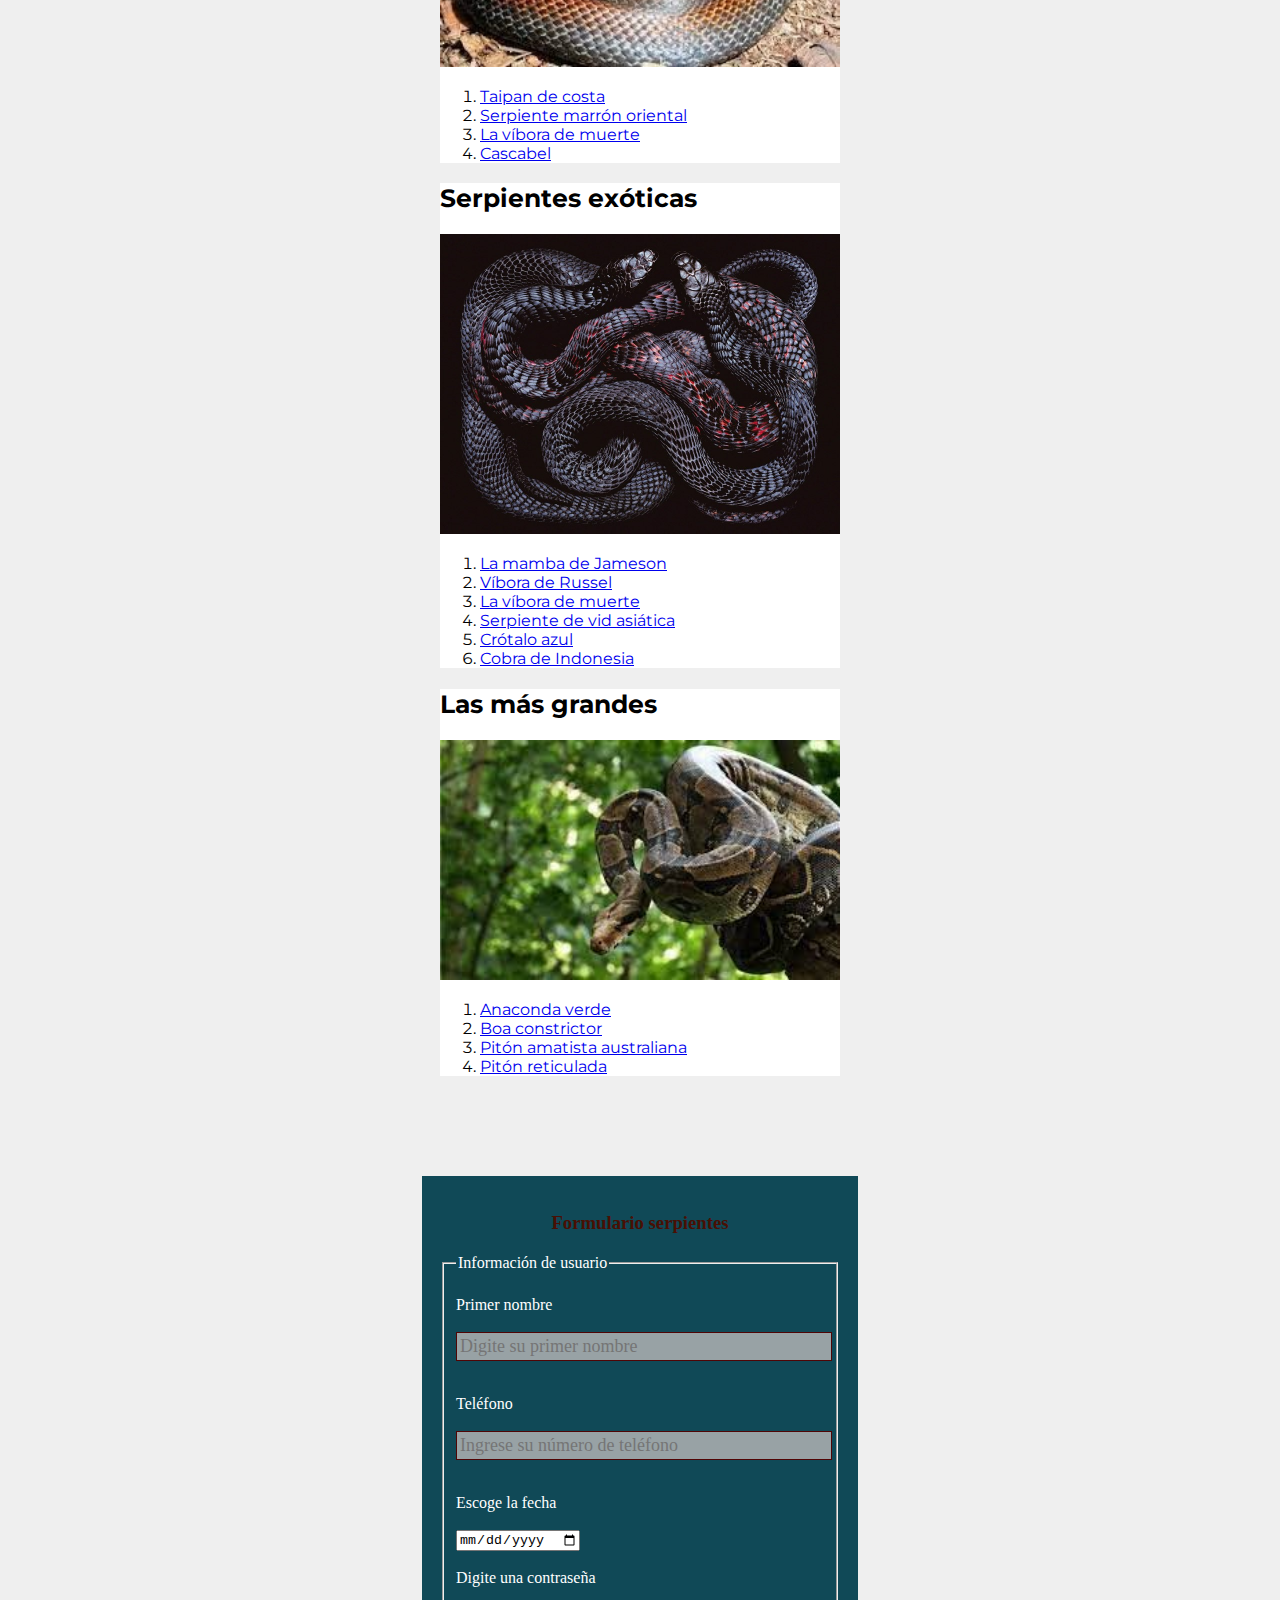
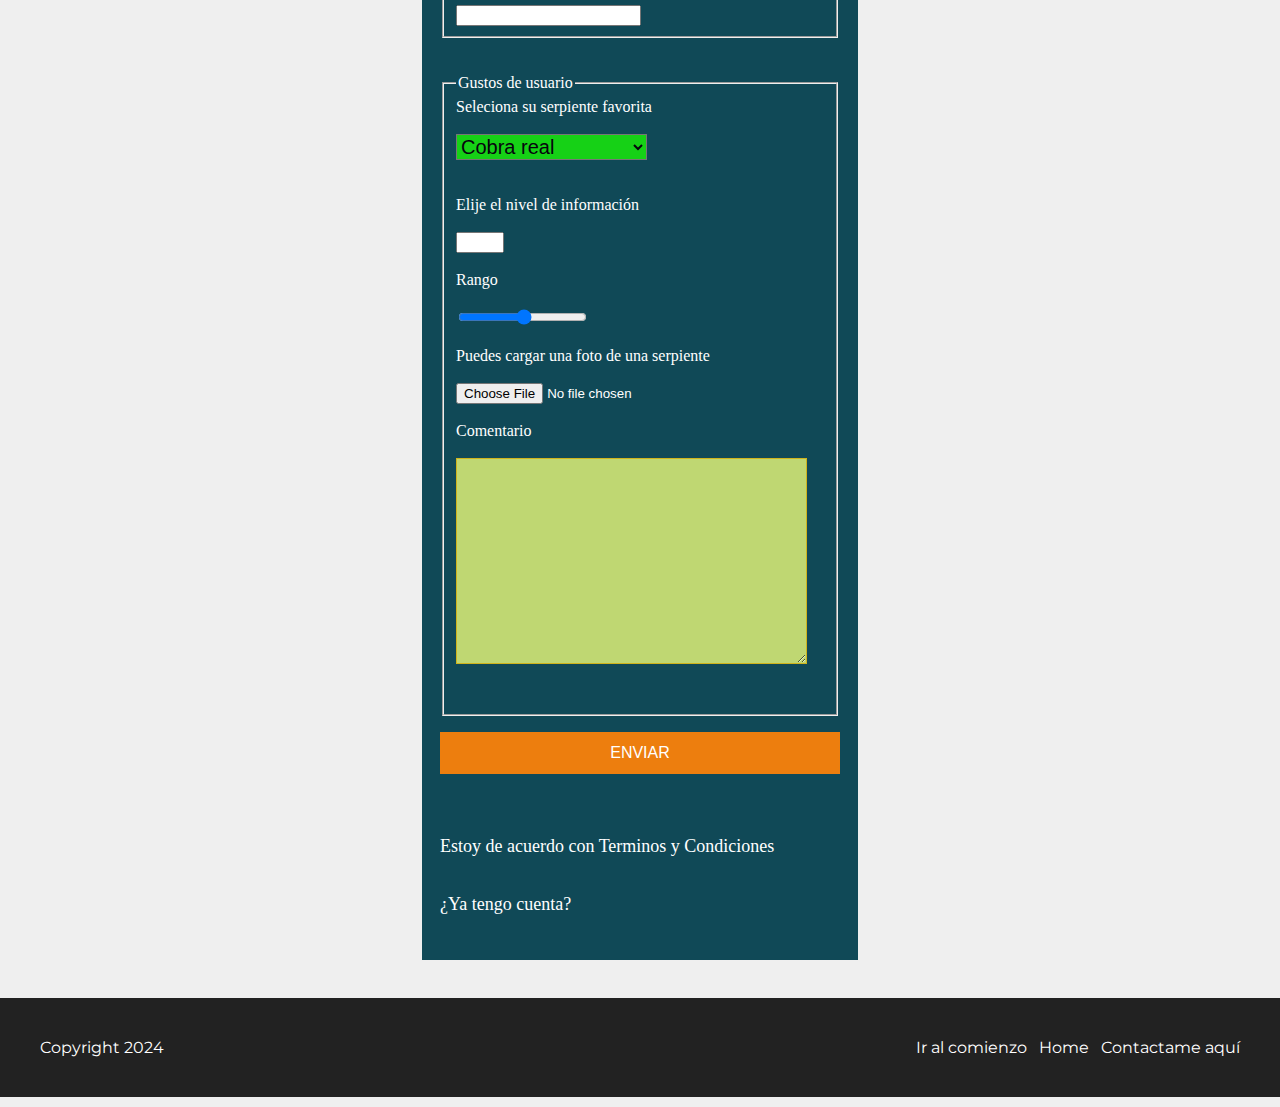
<file: PAGINA/serpiente.html>
<!DOCTYPE html><html lang="es"><head> <meta charset="UTF-8"> <title>serpientes</title> <link rel="preconnect" href="https://fonts.googleapis.com"> <link rel="preconnect" href="https://fonts.gstatic.com" crossorigin> <link href="https://fonts.googleapis.com/css2?family=Montserrat:ital,wght@0,100..900;1,100..900&display=swap" rel="stylesheet"> <link rel="stylesheet" href="stylem.css"></head><body><header id="titulo"> <h1>Blog de serpientes</h1></header> <!--No se puede colocar dentro de otra y tampoco dentro de una de footer --><section class="container"> &nbsp; <h2>Coloridas pero peligrosas</h2> &nbsp; <article class="post"> <h2>Cobra real</h2> <p>Ophiophagus hannah</p> <img class="imagen" src="img/cobra.jpg " alt="Cobra"/> <p>La cobra real, una de las serpientes más venenosas que se conocen, literalmente se puede "poner de pie" y mirar a una persona adulta a los ojos. Cuando te enfrentas a ellas, pueden levantar del suelo tres cuartas partes de su cuerpo y seguir moviéndose hacía adelante para atacar. </p> </article> <!--Para definir contenido independiente(post de blog)--><article class="post"> <!--Con class puedo asignar un atributo a mas de un elemento, pueden ser selecionados por slectores--> <h2>Serpiente tigre</h2> <p>Spilotes pullatus</p><img class="imagen" src="img/Tigre2.jpg" alt="Tigre"/><p>La serpiente tigre (Spilotes pullatus) es una especie de serpiente de la familia Colubridae. Es conocida también como serpiente voladora, tigra cazadora, chichicúa, o toche. Es una serpiente grande que alcanza hasta los 3 metros de longitud. Su hábitat cubre desde el sur de América Central hasta el norte de América del Sur y Trinidad y Tobago llegando a encontrarse en el norte de Argentina. Es una serpiente de hábitos arbóreos que gusta de habitar en zonas boscosas.</p> </article><article class="post"> <h2>Víbora de arbustos</h2> <p>Atheris hispida</p><img class="imagen" src="img/varbustos.jpg" alt="Víbora"/><p>Víbora de extrañas y magníficas vistas de las selvas y selvas tropicales de África Central. Atheris hispida también se conoce como la víbora de arbustos de escama áspera o la víbora de arbustos espinosos debido a su característica física más inusual: las escamas curvas puntiagudas que le dan un aspecto distintivo de “punk-rock” erizado.</p> </article><article class="post"> <h2>Mamba negra</h2> <p>Dendroaspis polylepis</p><img class="imagen" src="img/Bamba.jpg" alt="Mamba Negra"/><p>La mamba negra (Dendroaspis polylepis) es, debido al nivel de toxicidad de su veneno, una serpiente ubicada entre las más mortales del mundo. Además de esta imponente característica, su longitud es otro rasgo destacado: en promedio, el reptil mide entre 2 y 2.5 metros, aunque los ejemplares más grandes llegan a los 4.3.</p> </article><article class="post"> <h2>Serpiente coral</h2> <p>Micrurus</p><img class="imagen" src="img/coral.jpg" alt="Coral"/><p>Una de las principales características de este reptil es su coloración, que atrae por su belleza. La especie más común de serpiente de coral en Sudamérica tiene un patrón de colores muy típico, con rayas que intercalan el negro, el rojo y el blanco, y algunas especies que se encuentran en la región amazónica también tienen rayas amarillentas, detalla el Instituto Butantan. </p> </article><article class="post"> <h2>Serpientes venenosas</h2><img class="imagen" src="img/Taipan2.jpg" alt="Taipan"/> <ol> <!--ol lista ordenada--> <li value="1"><a href="https://colombia.inaturalist.org/taxa/35170-Oxyuranus-scutellatus">Taipan de costa</a></li> <li><a href="https://colombia.inaturalist.org/taxa/35140-Pseudonaja-textilis">Serpiente marrón oriental</a></li> <li><a href="https://ecuador.inaturalist.org/taxa/35060-Acanthophis-antarcticus">La víbora de muerte</a></li> <li><a href="https://colombia.inaturalist.org/taxa/30692-Crotalus">Cascabel</a></li> </ol></article><article class="post"> <h2>Serpientes exóticas</h2><img class="imagen" src="img/Escupidora.jpg" alt="Cobra Escupidora"/> <ol> <!--ol lista ordenada--> <li value="1"><a href="https://mexico.inaturalist.org/taxa/30408-Dendroaspis-jamesoni">La mamba de Jameson</a></li> <li><a href="https://colombia.inaturalist.org/taxa/30687-Daboia-russelii">Víbora de Russel</a></li> <li><a href="https://ecuador.inaturalist.org/taxa/35060-Acanthophis-antarcticus">La víbora de muerte</a></li> <li><a href="https://animalia.bio/es/long-nosed-whip-snake">Serpiente de vid asiática</a></li> <li><a href="https://dereptil.online/serpiente/crotalo-azul/">Crótalo azul</a></li> <li><a href="https://colombia.inaturalist.org/taxa/30482-Naja-sputatrix">Cobra de Indonesia</a></li> </ol></article><article class="post"> <h2>Las más grandes</h2><img class="imagen" src="img/Boa.jpg" alt="Boa"/> <ol> <!--ol lista ordenada--> <li value="1"><a href="https://www.nativealimentos.com.br/es/sostenibilidad/biodiversidad/animales/reptiles/anaconda-verde/736">Anaconda verde</a></li> <li><a href="https://www.nationalgeographicla.com/animales/todos-los-datos-sobre-la-boa-constrictora">Boa constrictor</a></li> <li><a href="https://colombia.inaturalist.org/taxa/540199-Simalia-amethistina">Pitón amatista australiana</a></li> <li><a href="https://www.nationalgeographicla.com/animales/2023/07/cual-es-la-serpiente-mas-larga-del-mundo-ni-te-lo-vas-a-imaginar">Pitón reticulada</a></li> </ol></article></section> <!--Sirve para definir seciones de nuestra aplicacion (color etiquetas que queramos)--><form action="domesticos.html" method="post"> <section class="from-register"> <h3>Formulario serpientes</h3> <fieldset> <legend>Información de usuario</legend> <br> Primer nombre <br><br> <input class="controls" type="text" name="primer_nombre" id ="primer_nombre" placeholder="Digite su primer nombre" /> <br><br> <label for="telefono">Teléfono</label> <br><br> <input class="controls" type="tel" id="telefono" name="telefono" placeholder="Ingrese su número de teléfono"> <br><br> <label for="fecha">Escoge la fecha</label> <br><br> <input type="date" name="fecha" id="fecha"/> <br><br> <label for="password">Digite una contraseña</label> <br><br> <input type="password" name="password" id="password" required/> </fieldset> <br><br> <fieldset> <legend>Gustos de usuario</legend> Seleciona su serpiente favorita <br><br> <select name="select" id="select"> <option value="cobra">Cobra real</option> <option value="tigre">Serpiente tigre</option> <option value="vibora">Víbora de arbustos</option> <option value="mamba">Mamba negra</option> <option value="coral">Serpiente coral</option> </select> <br><br> <label for="cantidad">Elije el nivel de información</label> <br><br> <input type="number" id="cantidad" name="cantidad" min="1" max="5" step="2"> <br><br> <label for="rango">Rango</label> <br><br> <input type="range" name="rango" id="rango" min="5" max="50" /> <br><br> <label for="archivo">Puedes cargar una foto de una serpiente</label> <br><br> <input type="file" name="archivo" id="archivo"/> <br><br> <label for="comentario">Comentario</label> <br><br> <textarea cols="30" rows="10" id="comentario" placeholder="ingrese comentario" name="comentario"> </textarea> <br><br> </fieldset> <input class="botons" type="submit" value="ENVIAR"> <br><br> <p>Estoy de acuerdo con <a href="#">Terminos y Condiciones</a></p> <p><a href="#">¿Ya tengo cuenta?</a></p> </section> </form> <br><br><footer> <section> <a href="#titulo">Ir al comienzo</a><!--para idicar atributos de id o enviar a x etiqueta como hipervinculo--> &nbsp; <!--Espacio--> <a href="index.html">Home</a> &nbsp; <a href="mailto:jgordillo@gamil.com">Contactame aquí</a></section> <p>Copyright 2024</p></footer> <!--Pie de pagina de nuestra pagina web--></body></html>
</file>
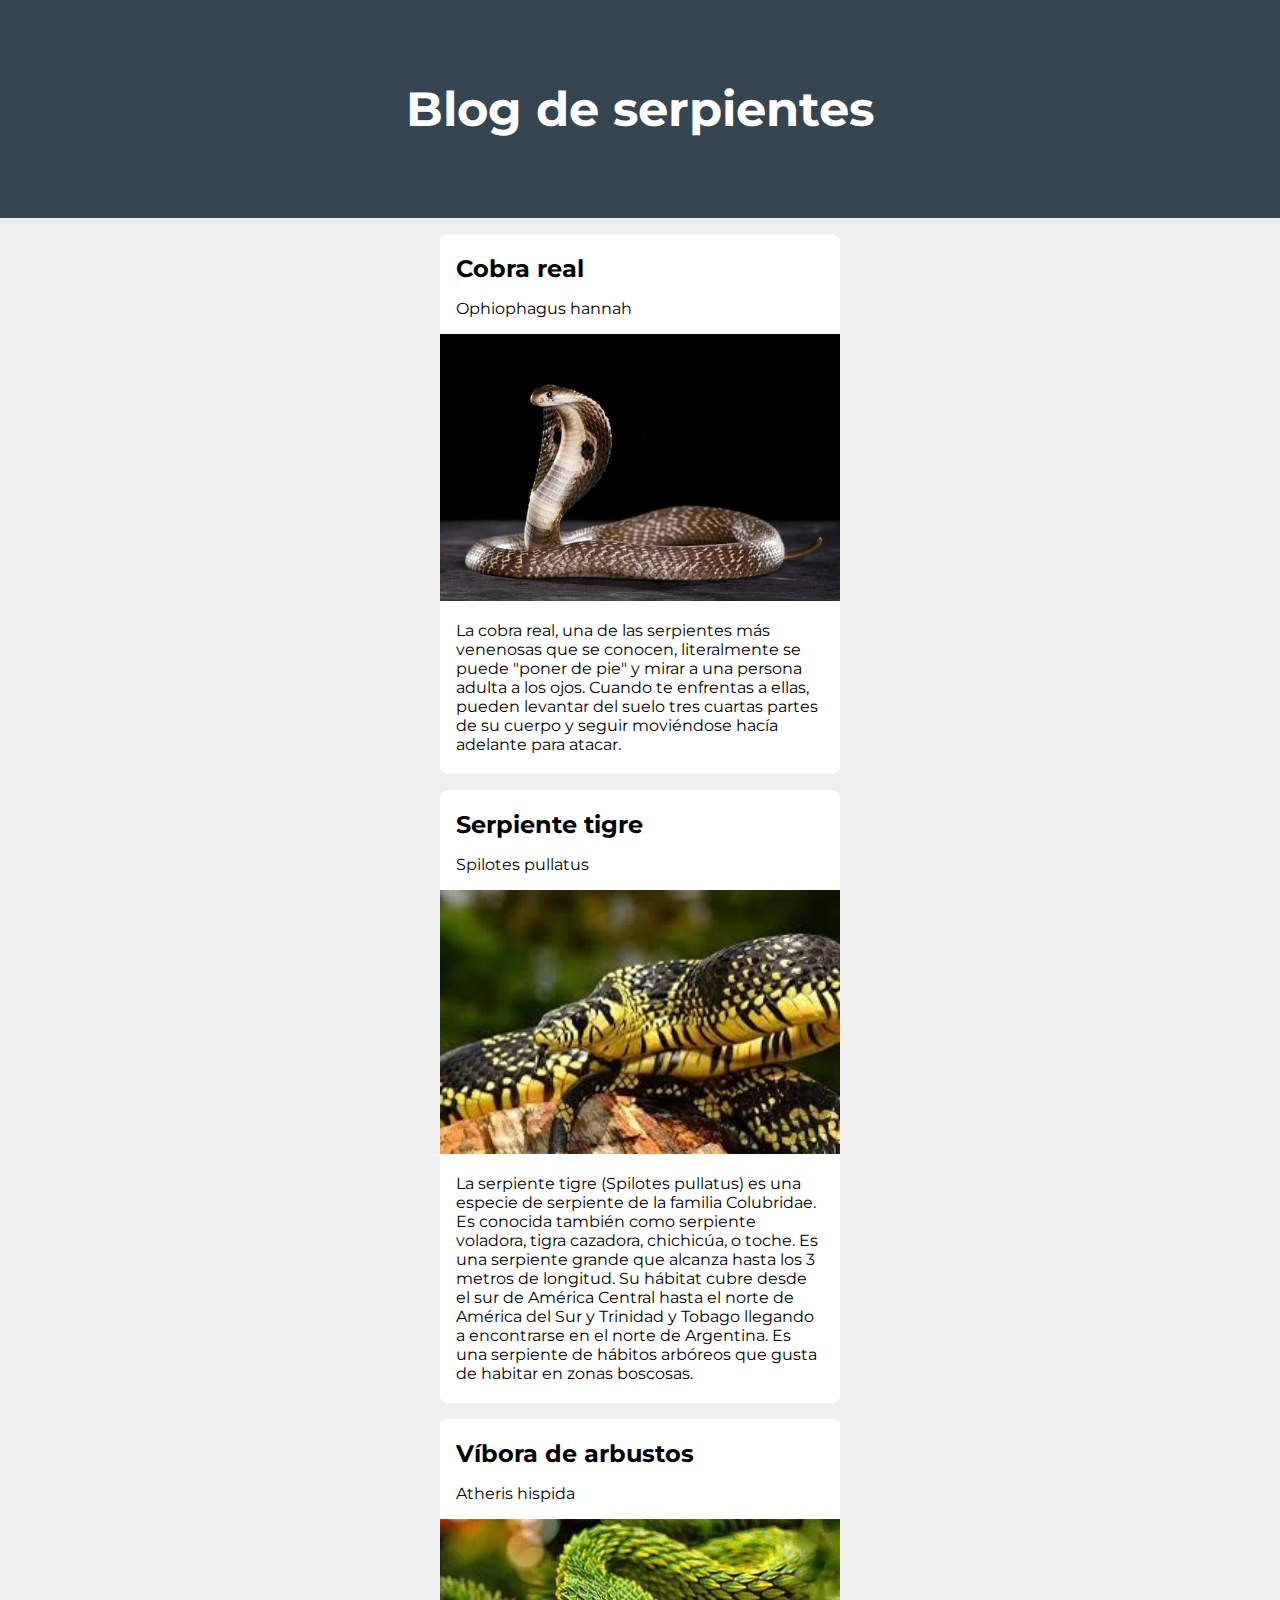
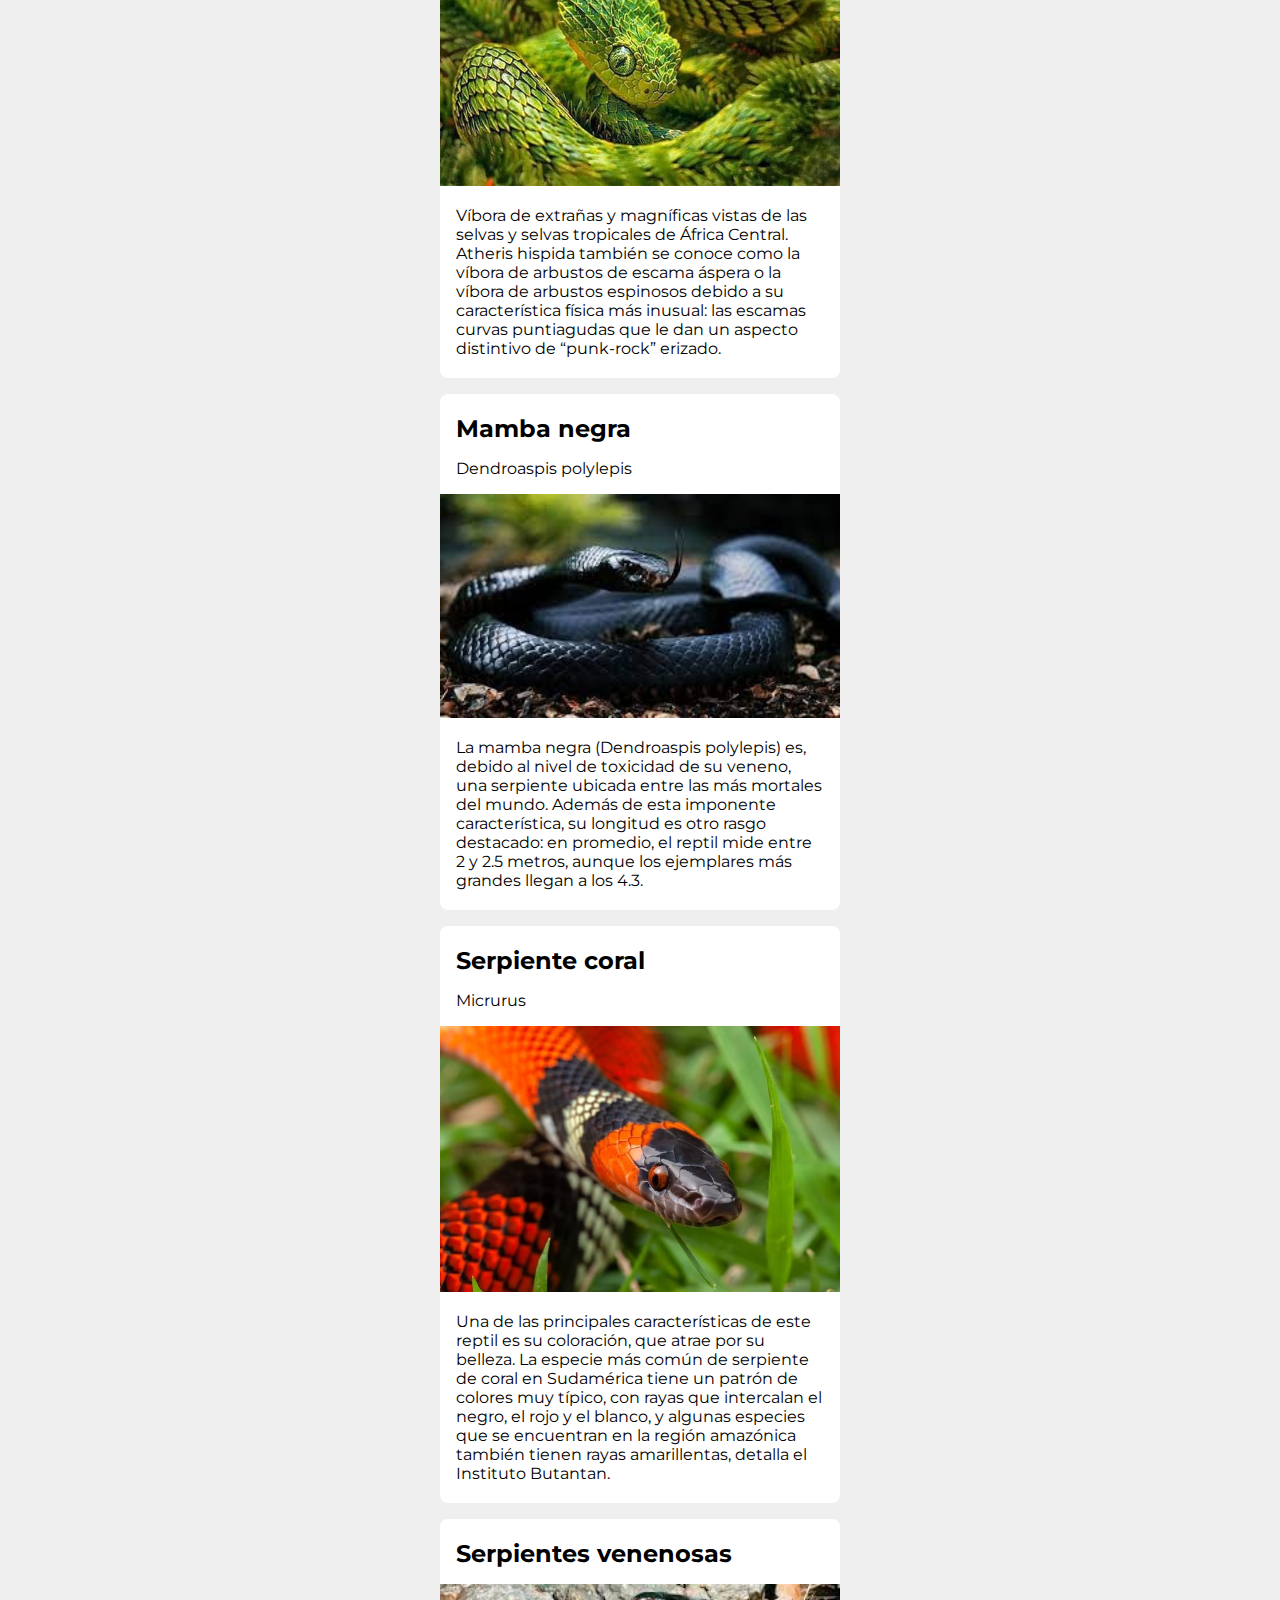
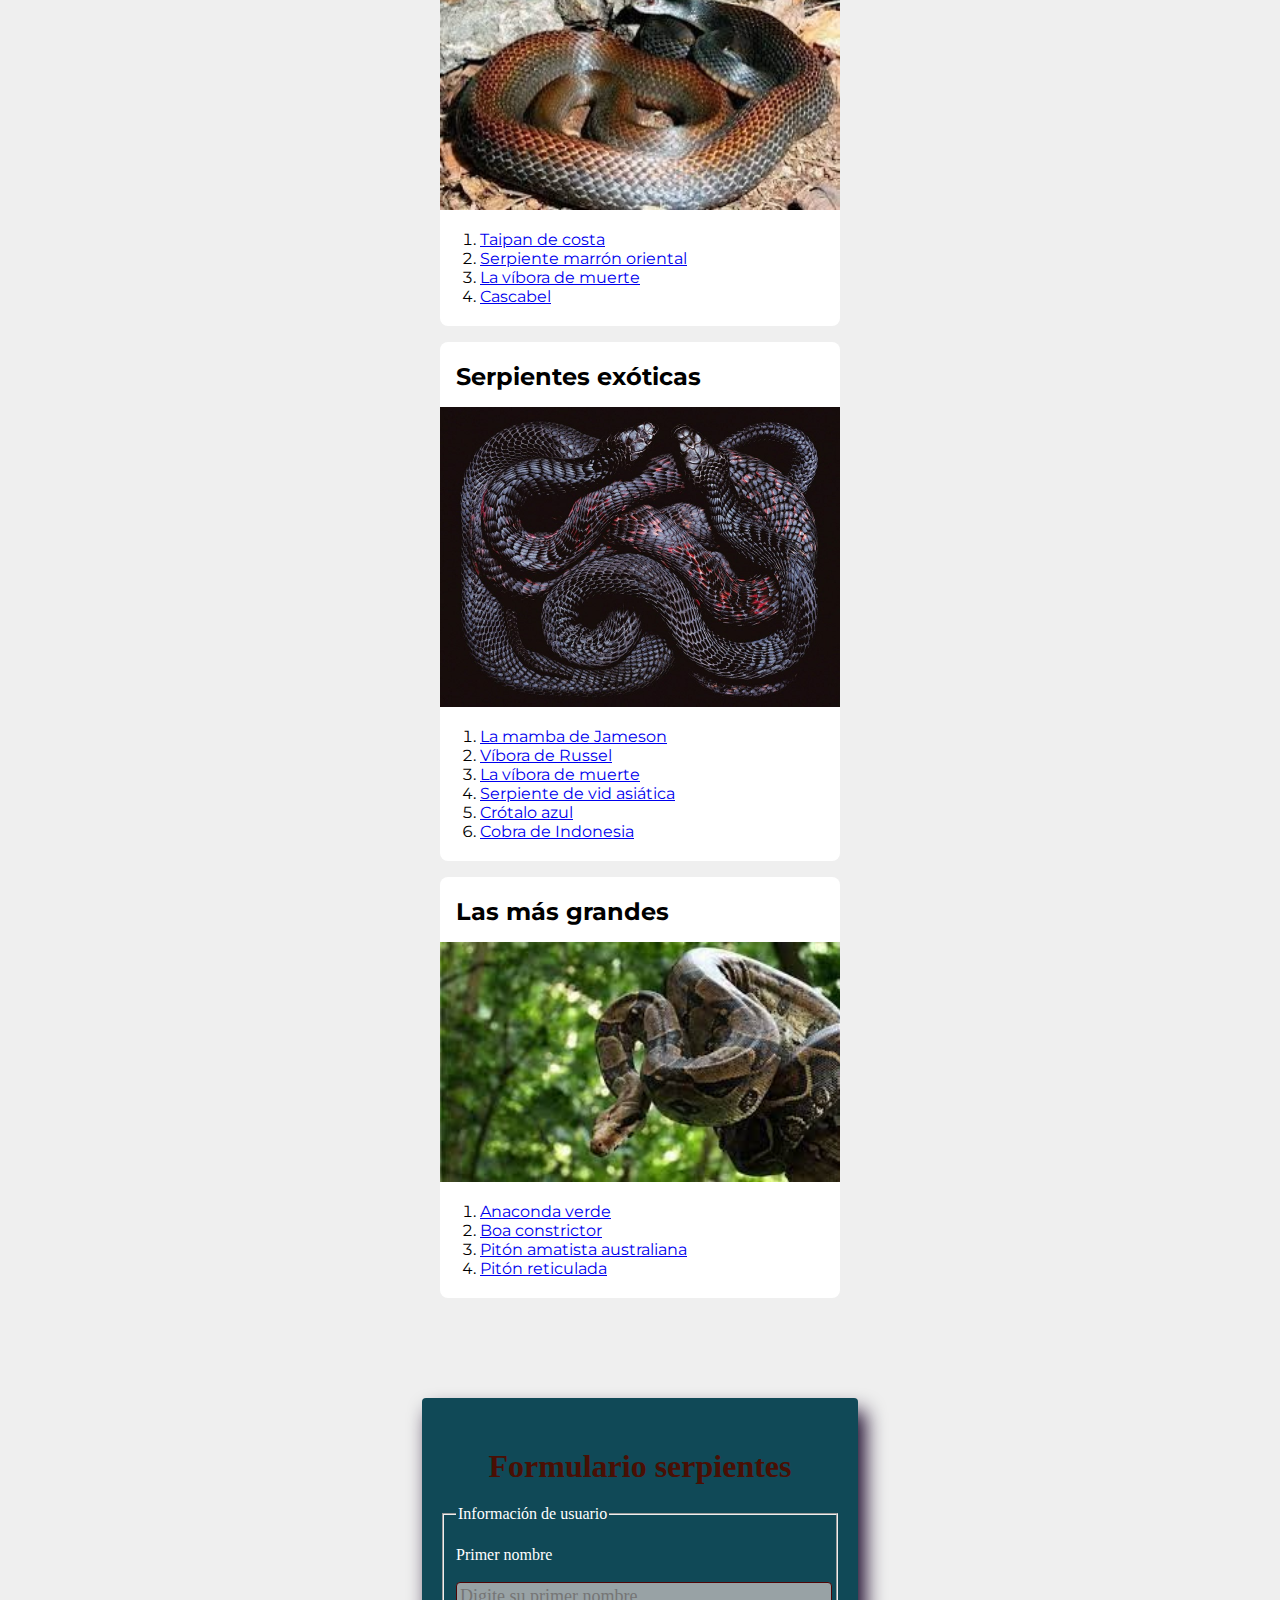
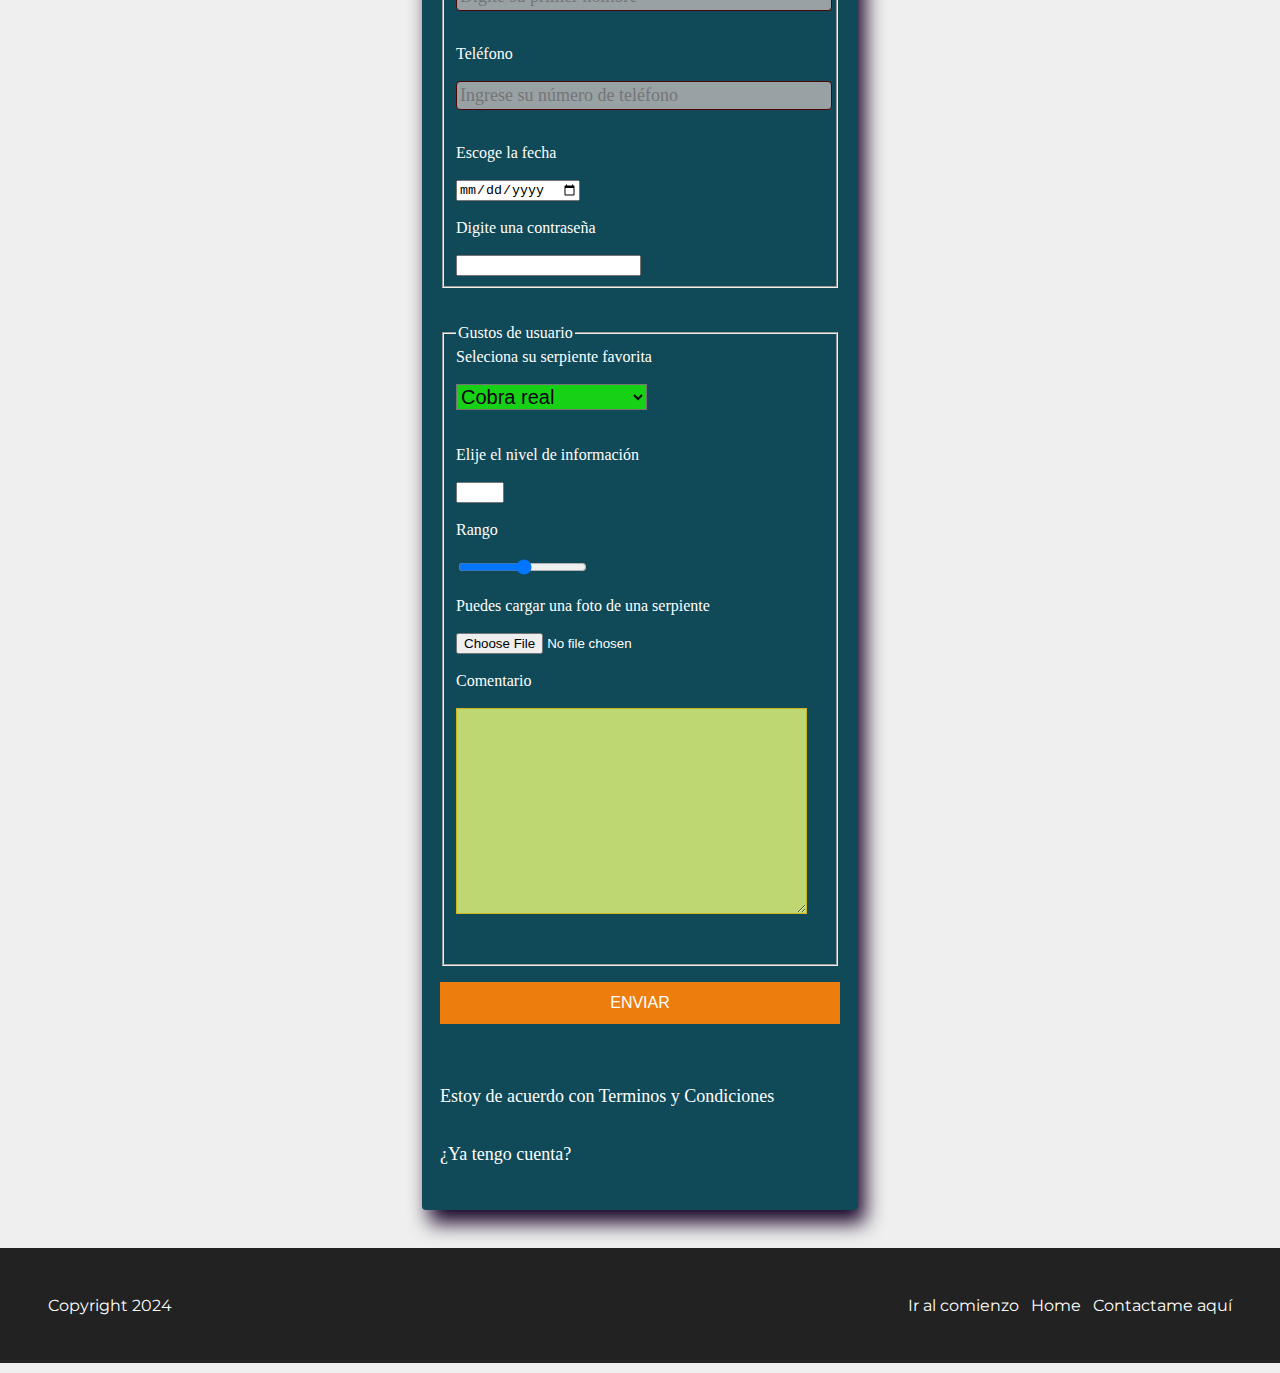
<file: Mariposa/PAGINA/serpiente.html>
<!DOCTYPE html>
<html>
<head>
    <meta charset="UTF-8">
    <title>serpientes</title>
    <link rel="preconnect" href="https://fonts.googleapis.com">
    <link rel="preconnect" href="https://fonts.gstatic.com" crossorigin>
    <link href="https://fonts.googleapis.com/css2?family=Montserrat:ital,wght@0,100..900;1,100..900&display=swap" rel="stylesheet">
    <link rel="stylesheet" href="stylem.css">
</head>
<body>
<header id="titulo">
    <h1>Blog de serpientes</h1>
</header> <!--No se puede colocar dentro de otra y tampoco dentro de una de footer -->

<section class="container">
    <article class="post">
        <h2>Cobra real</h2>
        <p>Ophiophagus hannah</p>
    <img class="imagen" src="img/cobra.jpg" />
    <p>La cobra real, una de las serpientes más venenosas que se conocen, 
        literalmente se puede "poner de pie" y mirar a una persona adulta a los ojos. 
        Cuando te enfrentas a ellas, pueden levantar del suelo tres cuartas partes de 
        su cuerpo y seguir moviéndose hacía adelante para atacar.
    </p>    
</article> <!--Para definir contenido independiente(post de blog)-->
<article class="post"> <!--Con class puedo asignar un atributo a mas de un elemento, pueden ser selecionados por slectores-->
    <h2>Serpiente tigre</h2>
    <p>Spilotes pullatus</p>
<img class="imagen" src="img/Tigre2.jpg"/>
<p>La serpiente tigre (Spilotes pullatus) es una especie de serpiente de la familia Colubridae.
    Es conocida también como serpiente voladora, tigra cazadora, chichicúa, o toche. Es una 
    serpiente grande que alcanza hasta los 3 metros de longitud. Su hábitat cubre desde el 
    sur de América Central hasta el norte de América del Sur y Trinidad y Tobago llegando a
    encontrarse en el norte de Argentina. Es una serpiente de hábitos arbóreos que gusta de
    habitar en zonas boscosas.
</p>    
</article>
<article class="post">
    <h2>Víbora de arbustos</h2>
    <p>Atheris hispida</p>
<img  class="imagen" src="img/varbustos.jpg"/>
<p>Víbora de extrañas y magníficas vistas de las selvas y selvas tropicales de África 
    Central. Atheris hispida también se conoce como la víbora de arbustos de escama áspera
    o la víbora de arbustos espinosos debido a su característica física más inusual: las 
    escamas curvas puntiagudas que le dan un aspecto distintivo de “punk-rock” erizado.
</p>    
</article>
<article class="post">
    <h2>Mamba negra</h2>
    <p>Dendroaspis polylepis</p>
<img class="imagen" src="img/Bamba.jpg" />
<p>La mamba negra (Dendroaspis polylepis) es, debido al nivel de toxicidad de su 
veneno, una serpiente ubicada entre las más mortales del mundo. Además de esta 
imponente característica, su longitud es otro rasgo destacado: en promedio, el 
reptil mide entre 2 y 2.5 metros, aunque los ejemplares más grandes llegan a los 4.3.
</p>    
</article>
<article class="post">
    <h2>Serpiente coral</h2>
    <p>Micrurus</p>
<img class="imagen" src="img/coral.jpg" />
<p>Una de las principales características de este reptil es su coloración, 
    que atrae por su belleza. La especie más común de serpiente de coral en 
    Sudamérica tiene un patrón de colores muy típico, con rayas que intercalan el 
    negro, el rojo y el blanco, y algunas especies que se encuentran en la región 
    amazónica también tienen rayas amarillentas, detalla el Instituto Butantan. 
</p>    
</article>

<article class="post">
    <h2>Serpientes venenosas</h2>
<img class="imagen" src="img/Taipan2.jpg" />

    <ol> <!--ol lista ordenada-->
        <li value="1"><a href="https://colombia.inaturalist.org/taxa/35170-Oxyuranus-scutellatus">Taipan de costa</a></li>
        <li><a href="https://colombia.inaturalist.org/taxa/35140-Pseudonaja-textilis">Serpiente marrón oriental</a></li>
        <li><a href="https://ecuador.inaturalist.org/taxa/35060-Acanthophis-antarcticus">La víbora de muerte</a></li>
        <li><a href="https://colombia.inaturalist.org/taxa/30692-Crotalus">Cascabel</a></li>
    <ol>
</article>
<article class="post">
    <h2>Serpientes exóticas</h2>
<img class="imagen" src="img/Escupidora.jpg" />

    <ol> <!--ol lista ordenada-->
        <li value="1"><a href="https://mexico.inaturalist.org/taxa/30408-Dendroaspis-jamesoni">La mamba de Jameson</a></li>
        <li><a href="https://colombia.inaturalist.org/taxa/30687-Daboia-russelii">Víbora de Russel</a></li>
        <li><a href="https://ecuador.inaturalist.org/taxa/35060-Acanthophis-antarcticus">La víbora de muerte</a></li>
        <li><a href="https://animalia.bio/es/long-nosed-whip-snake">Serpiente de vid asiática</a></li>
        <li><a href="https://dereptil.online/serpiente/crotalo-azul/">Crótalo azul</a></li>
        <li><a href="https://colombia.inaturalist.org/taxa/30482-Naja-sputatrix">Cobra de Indonesia</a></li>
    <ol>
</article>
<article class="post">
    <h2>Las más grandes</h2>
<img class="imagen" src="img/Boa.jpg" />

    <ol> <!--ol lista ordenada-->
        <li value="1"><a href="https://www.nativealimentos.com.br/es/sostenibilidad/biodiversidad/animales/reptiles/anaconda-verde/736">Anaconda verde</a></li>
        <li><a href="https://www.nationalgeographicla.com/animales/todos-los-datos-sobre-la-boa-constrictora">Boa constrictor</a></li>
        <li><a href="https://colombia.inaturalist.org/taxa/540199-Simalia-amethistina">Pitón amatista australiana</a></li>
        <li><a href="https://www.nationalgeographicla.com/animales/2023/07/cual-es-la-serpiente-mas-larga-del-mundo-ni-te-lo-vas-a-imaginar">Pitón reticulada</a></li>
    <ol>
</article>
</section> <!--Sirve para definir seciones de nuestra aplicacion (color etiquetas que queramos)-->
<form action="domesticos.html" method="post">
    <section class="from-register">
      <h3>Formulario serpientes</h3>
      <fieldset>
        <legend>Información de usuario</legend>
      <br>
      Primer nombre
      <br><br>
      <input class="controls" type="text" name="primer_nombre" id ="primer_nombre" placeholder="Digite su primer nombre" />
      <br><br>
      <label for="telefono">Teléfono</label>
      <br><br>
      <input class="controls" type="tel" id="telefono" name="telefono" placeholder="Ingrese su número de teléfono">
      <br><br>
      <label for="fecha">Escoge la fecha</label>
      <br><br>
      <input type="date" name="fecha" id="fecha"/>
      <br><br>
      <label for="password">Digite una contraseña</label>
      <br><br>
      <input type="password" name="password" id="password" required/>
    </fieldset>
      <br><br>
      <fieldset>
        <legend>Gustos de usuario</legend>
      Seleciona su serpiente favorita
      <br><br>
      <select name="select" id="select">
        <option value="cobra">Cobra real</option>
        <option value="tigre">Serpiente tigre</option>
        <option value="vibora">Víbora de arbustos</option>
        <option value="mamba">Mamba negra</option>
        <option value="coral">Serpiente coral</option>
      </select>
      <br><br>
      <label for="cantidad">Elije el nivel de información</label>
      <br><br>
      <input type="number" id="cantidad" name="cantidad" min="1" max="5" step="2">
      <br><br>
      <label for="rango">Rango</label>
      <br><br>
      <input type="range" name="rango" id="rango" min="5" max="50" />
      <br><br>
      <label for="archivo">Puedes cargar una foto de una serpiente</label>
      <br><br>
      <input type="file" name="archivo" id="archivo"/>
      <br><br>
      <label for="comentario">Comentario</label>
      <br><br>
      <textarea cols="30" rows="10" id="comentario" placeholder="ingrese comentario" name="comentario"> </textarea>
      <br><br>
      </fieldset>
      <input class="botons" type="submit" value="ENVIAR">
      <br><br>
      <p>Estoy de acuerdo con <a href="#">Terminos y Condiciones</a></p>
      <p><a href="#">¿Ya tengo cuenta?</a></p>
    </section>
    <br><br>
<footer>
    <section>
    <a href="#titulo">Ir al comienzo</a><!--para idicar atributos de id o enviar a x etiqueta como hipervinculo-->
    &nbsp <!--Espacio-->
    <a href="index.html">Home</a>
    &nbsp
    <a href="mailto:jgordillo@gamil.com">Contactame aquí</a>
</section>
    <p>Copyright 2024</p>
</footer> <!--Pie de pagina de nuestra pagina web-->
</body>
</html>
</file>
<file: PAGINA/stylem.css>
html{font-family:"Montserrat",sans-serif}body{margin:0;background-color:#efefef}header{background-color:#364552;color:white;padding:40px}header
h1{font-size:40px;text-align:center}.container{width:400px;margin:0
auto}section
article{background-color:#fff;margin:0;padding:0;cursor:pointer}article
h2{font-size:25px}section a:hover{color:rgb(77,202,23)}.imagen{width:400px}table{width:100%;border-collapse:collapse}th,td{border:1px
solid #1e495d;padding:5px}th{background-color:rgb(237,22,51);color:white;text-align:left}tr:hover{background-color:#5d871a;cursor:pointer}.from-register{width:400px;background:#104957;padding:18px;margin:auto;margin-top:100px;font-family:'calibri';color:white}.from-register
h4{margin-bottom:20px;color:white;text-align:center}.from-register
h3{margin-bottom:20px;color:rgb(73, 15, 4);text-align:center}.from-register
select{font-size:20px;margin-bottom:18px;background-color:#16d116;color:rgb(7, 4, 14);text-align:left}.from-register
textarea{font-size:18px;margin-bottom:18px;border:1px
solid #cfb41d;background-color:#bfd772;color:rgb(7,4,14);text-align:left}.controls{width:100%;background:#98a2a5;padding:3px;margin-bottom:16px;border:1px
solid #500505;font-family:'calibri';font-size:18px;color:white}.from-register
p{height:40px;text-align:left;font-size:18px;line-height:40px}.from-register
a{color:white;text-decoration:none}.from-register a:hover{color:white;text-decoration:underline}.from-register
.botons{width:100%;background:#ed7e0e;border:none;padding:12px;color:white;margin:16px
0;font-size:16px}footer{background-color:#222;padding:40px;color:#fff}footer
section{float:right}footer
p{margin:0}footer
a{color:white;text-decoration:none}
</file>
<file: Mariposa/css/style.css>
#titulo { 
    color:blue;
}

p.especial {
    color:brown;
}

p.texto { /* p.nombre clase, es para aplicar a todas las etiquetas p que contienen dicho nombre*/
    color:darkcyan;
}

div p { /*En todas las etiquetas de div que contengan hijos de etiqueta p aplicar x estilo*/

    color: aquamarine;

}

div h2, div h3 { /*Para estilo de más de una etiqueta*/

    color:chartreuse;
}

*{
  font-size: 24px;  
  /*color:black;*/
}/*selecionar todos los elementos que tengamos en un html, pero no las que ya se hallan definido un propiedad*/

/*Esto es un comentario*/

/*
.color {
    color: #ff0000;
}

.color {
    color: rgb(0, 255, 0);
}
*/
.color {
    /* border: 5px rgb(4, 51, 74) outset; */
    /*
    dottend
    dashed
    solid
    double
    {groove
    ridge
    inset
    outset} objetos tridimensionales
    none
    hidden 
    */   

    border-style: solid;
    border-color: blue;
    border-radius: 5px;
    border-width: 2px;
}

#fondo{
    background-color: rgba(255, 0, 0); /*rgba para trnspariencia de color*/ 
    /*opacity: 0.3;*/ /*Transpariencia completa al elemento*/
    height: 200px;
    /*background-image: url('Gt.jpg');*/
    /*background-repeat:repeat-y ;*/ /*no-repeat Para no repetir la imagen /repeat-x posicion horizonata repeat-y vertical /*/
    /*background-position: center top ;*/ /*Posicion de la imagen eje x left, right, center and y top, center and bottom */
    background: #f00 url('Gt.jpg') repeat-y center bottom / 100px 100px; /*Propiedad para todo menos altura*/
    /*background-size: 100px 100px;*/  /*Redimencionar la imagen de fondo auto, cover, contain*/
}

.margen {
    background-color:chocolate;
    margin: 15px ;  /*margin: 15px 20px 25px 30px; de todos los lados y similar con padding*/
    padding: 30px 15px 5px; /*margen interna*/
    border: solid 1px black;
    height: 100px;
    width: 50px;
    overflow: scroll;/*ocultar lo que se sale de un elemento(hidden) y scroll coloca mager blanca extra y deslizar para ver mejor la informacion*/
    outline: 1px solid red; /*Borde pro fuera del borde*/
}

.text {
    font-family: 'Roboto' sans-serif;
    text-align:center;
    text-decoration: underline;
    text-shadow: 3px 5px 5px blue;
}

a:link{
    color:blueviolet;
}

a:visited{
    color: gray;
}

a:hover{
    color:chartreuse;
}

a:active{
    color: red;
}
/*A las propiedades de link se pueden aplicar todas las otras*/

ul {
    background-color: cyan;
    list-style-type: georgian;/*Eliminar punto de lista*/
    /*padding-left: 0;
    /*list-style-position: inside;*/
}

table{
   width: 100%; 
   border-collapse: collapse;
}

th, td {
    border: solid 1px #eee;
    padding: 5px;
}

th {
    background-color: tomato;
    color: white;
    text-align: left;
}

tr:nth-child(even) {/*Selecionar elementos pares e impares por ejemplo en tablas (even = par odd=impar) */
    background-color: #eee; /*cambiar color fondo*/
    }

tr:hover{
    background-color: #aaa;
    cursor: pointer;
}

/*Dyplay indicar como vamos a colocar los elementos de html en nuestro documento*/

span {
    display: block; /*salto de linea*/
    /*display:none;*/ /*oculta elementos*/
    /*visibility: hidden;*/ /*oculta elementos*/
    max-width: 300px; /*ancho maximo a los elementos*/
    background-color: #f00;
}

.inline {
    display: inline; /*elementos en una misma lineas*/
}

#position {
    position: sticky; /*Pueden ser static, relative, fixed, absolute, sticky */
    left: 20px;
    top:25px;
}

/*Propiedad que permite que los elementos floten*/

.left {
    float: left;
    width: 200px;
    height: 200px;
}

.right {
    float: right;
}

.container{
    height: 200px;
}

.column {
    margin: 0 ;
    padding: 10px 0;
    width: 33.3%;
}

.inline-block {
    display: inline-block;
    height: 55px;
    background-color: red;
}

.center{
    padding: 50px 0;
    text-align: center;
    width: 200px;
    margin: 0 auto;
    background-color: aqua;
}
</file>
<file: Mariposa/PAGINA/stylem.css>
html {
    font-family: "Montserrat", sans-serif;
}

body {
    margin: 0;
    background-color: #efefef;
}

header {
    background-color: #364552;
    color: white;
    padding: 3rem 2rem;
}

header h1 {
    font-size: 3rem;
    text-align: center;
}

.container {
    width: 400px;
    margin: 0 auto;
}

section article {
    transition: all 0.3s ease;
    background-color: #fff;
    margin: 1rem 0;
    border-radius: 0.5rem;
    padding: 0.25rem 0;
    cursor: pointer;
}

section article:hover {

    box-shadow: 0 0.1rem 0.4rem rgba(0, 0, 0, 0.30); /*desplazar sobra de la imagen derecha o izquirda*/
}

section a:hover {

    color: rgb(77, 202, 23);
}

section article h2, section article p {
    margin: 1rem;
   /* text-align: center;*/
}

.imagen {
    width: 400px;
}

table{
    width: 100%; 
    border-collapse: collapse;
 }
 
 th, td {
     border: solid 1px #1e495d;
     padding: 5px;
 }
 
 th {
     background-color: rgb(237, 22, 51);
     color: white;
     text-align: left;
 }
 
 tr:nth-child(even) {/*Selecionar elementos pares e impares por ejemplo en tablas (even = par odd=impar) */
     background-color: #9b366c; /*cambiar color fondo*/
     }
 
 tr:hover{
     background-color: #5d871a;
     cursor: pointer;
 }
 

.from-register {
    width: 400px;
    background: #104957;
    padding: 18px; 
    margin: auto;
    margin-top: 100px;
    border-radius: 4px;
    font-family: 'calibri';
    color: white;
    box-shadow: 7px 13px 20px #160226;
}

.from-register h4 {
    font-size: 3rem;
    margin-bottom: 20px;
    color: white;
    text-align: center;
}

.from-register h3 {
    font-size: 2rem;
    margin-bottom: 20px;
    color: rgb(73, 15, 4);
    text-align: center;
}

.from-register select {
    font-size: 20px;
    margin-bottom: 18px;
    background-color: #16d116;
    color: rgb(7, 4, 14);
    text-align: left;
}

.from-register textarea {
    font-size: 18px;
    margin-bottom: 18px;
    border: 1px solid #cfb41d;
    background-color: #bfd772;
    color: rgb(7, 4, 14);
    text-align: left;
}

.controls {
    width: 100%;
    background: #98a2a5;
    padding: 3px;
    border-radius: 4px;
    margin-bottom: 16px;
    border: 1px solid #500505;
    font-family: 'calibri';
    font-size: 18px;
    color: white;
}

.from-register p {
    height: 40px;
    text-align: left;
    font-size: 18px;
    line-height: 40px;
}

.from-register a {
    color: white;
    text-decoration: none;
}

.from-register a:hover {
    color: white;
    text-decoration: underline;
}

.from-register .botons {
    width: 100%;
    background: #ed7e0e;
    border: none;
    padding: 12px;
    color: white;
    margin: 16px 0;
    font-size: 16px;
}

footer {
    background-color: #222;
    padding: 3rem;
    color: #fff;
}

footer section {
    float: right;
}

footer p {
    margin: 0;
}

footer a {
    transition: color 0.3s ease;
    color: white;
    text-decoration: none;
}

footer a:hover {
    color: cornflowerblue;
}
</file>
